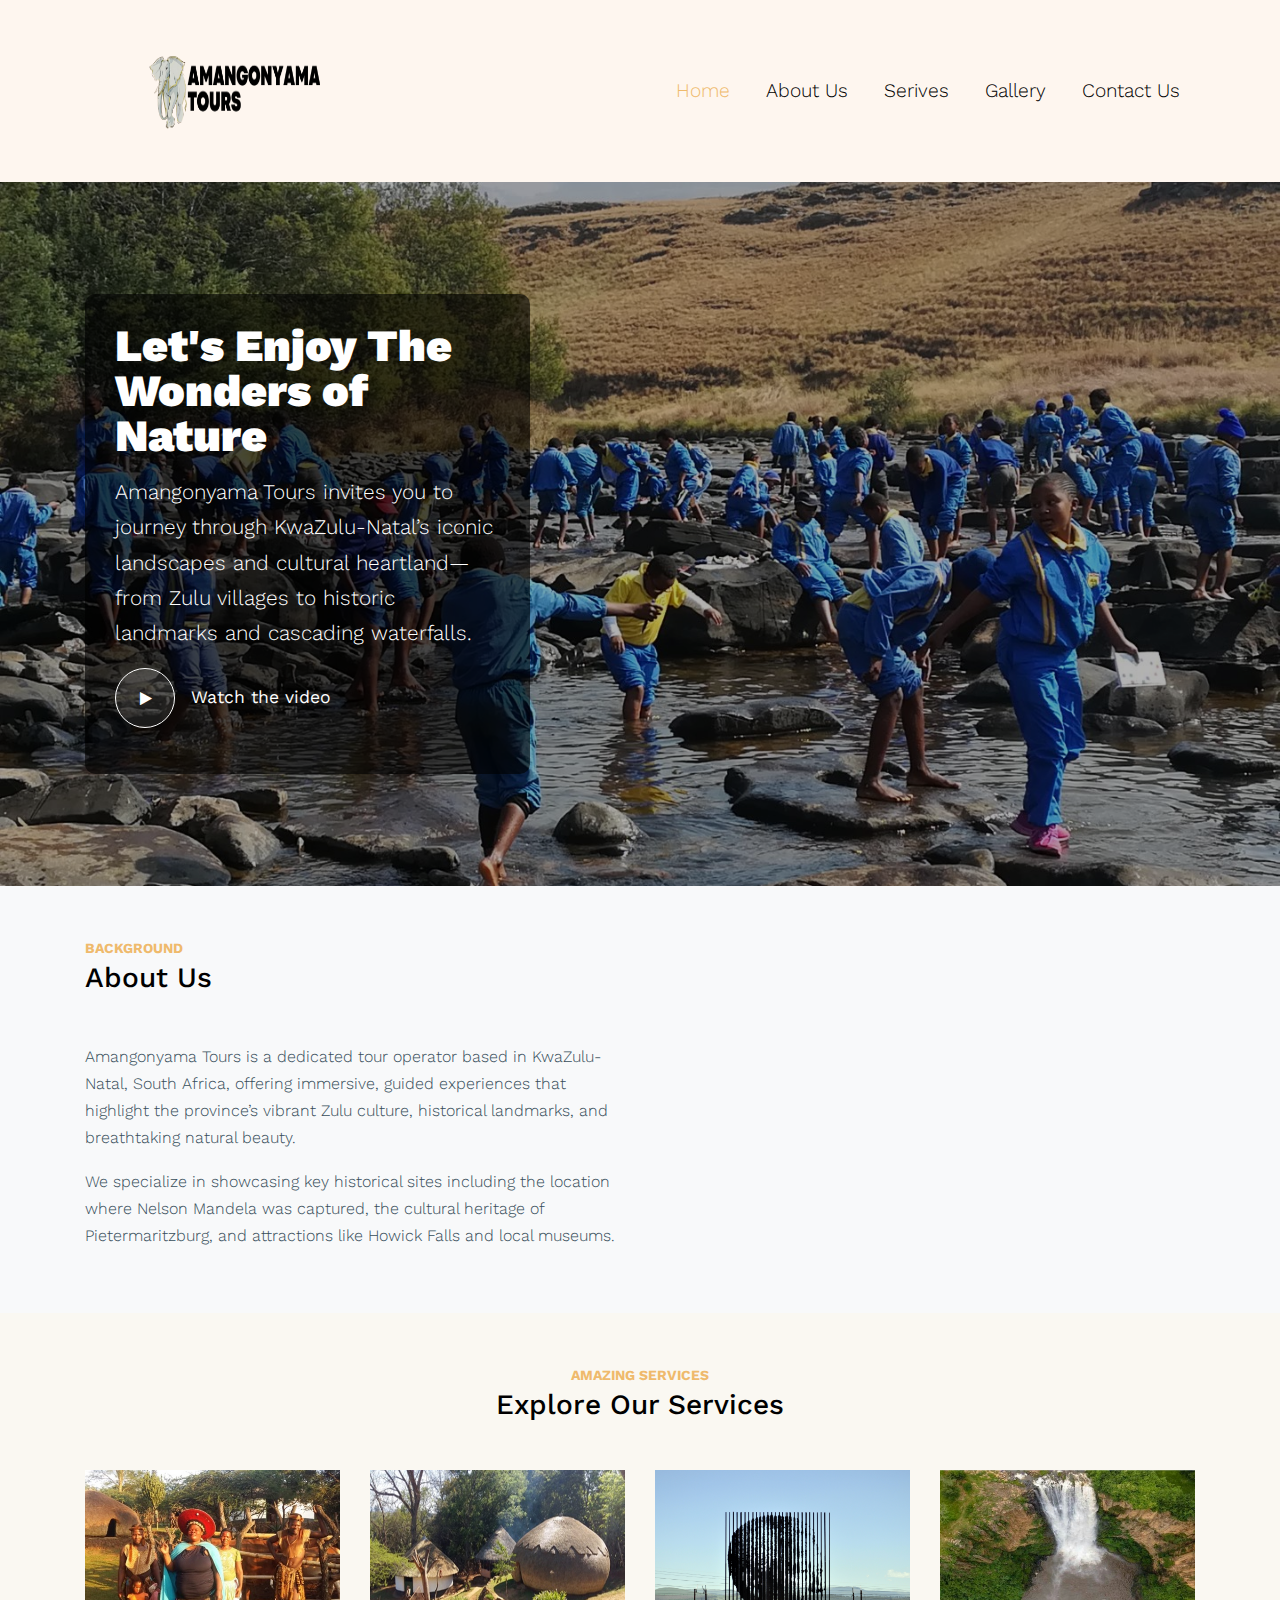
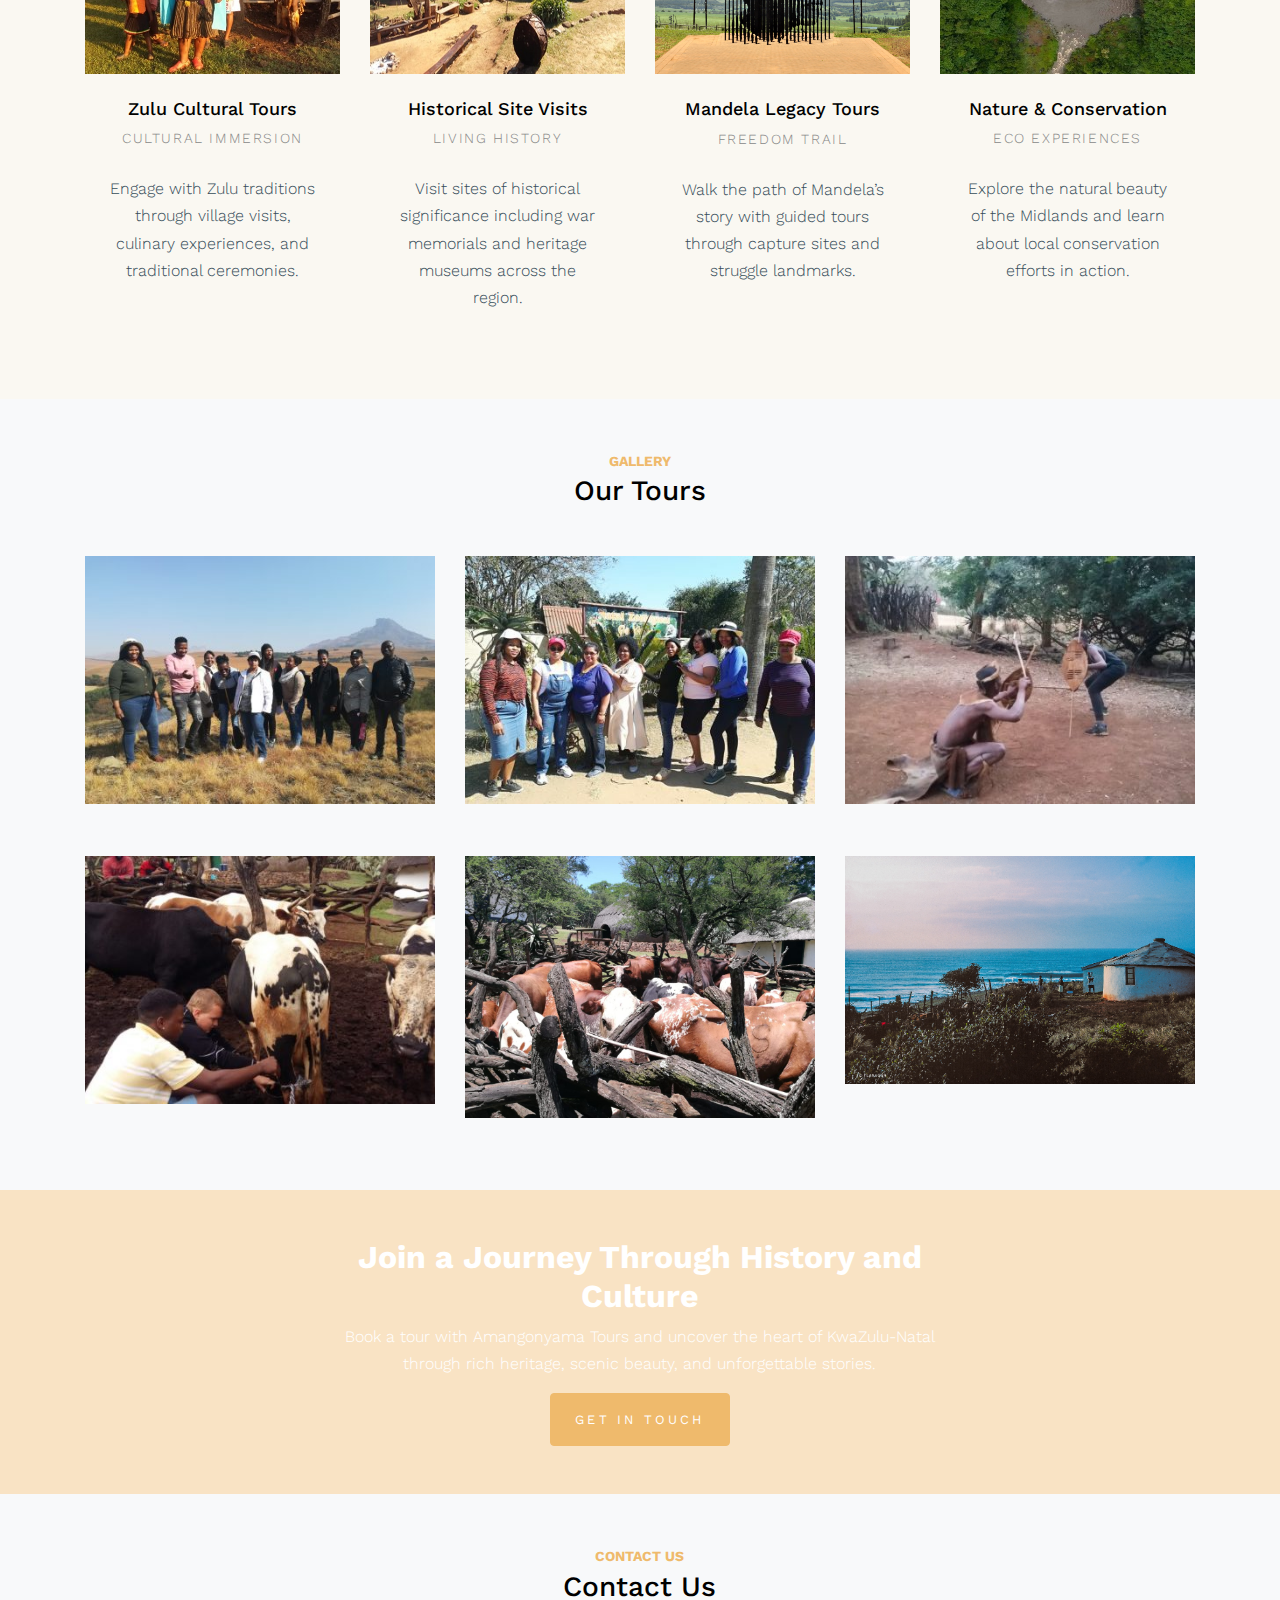
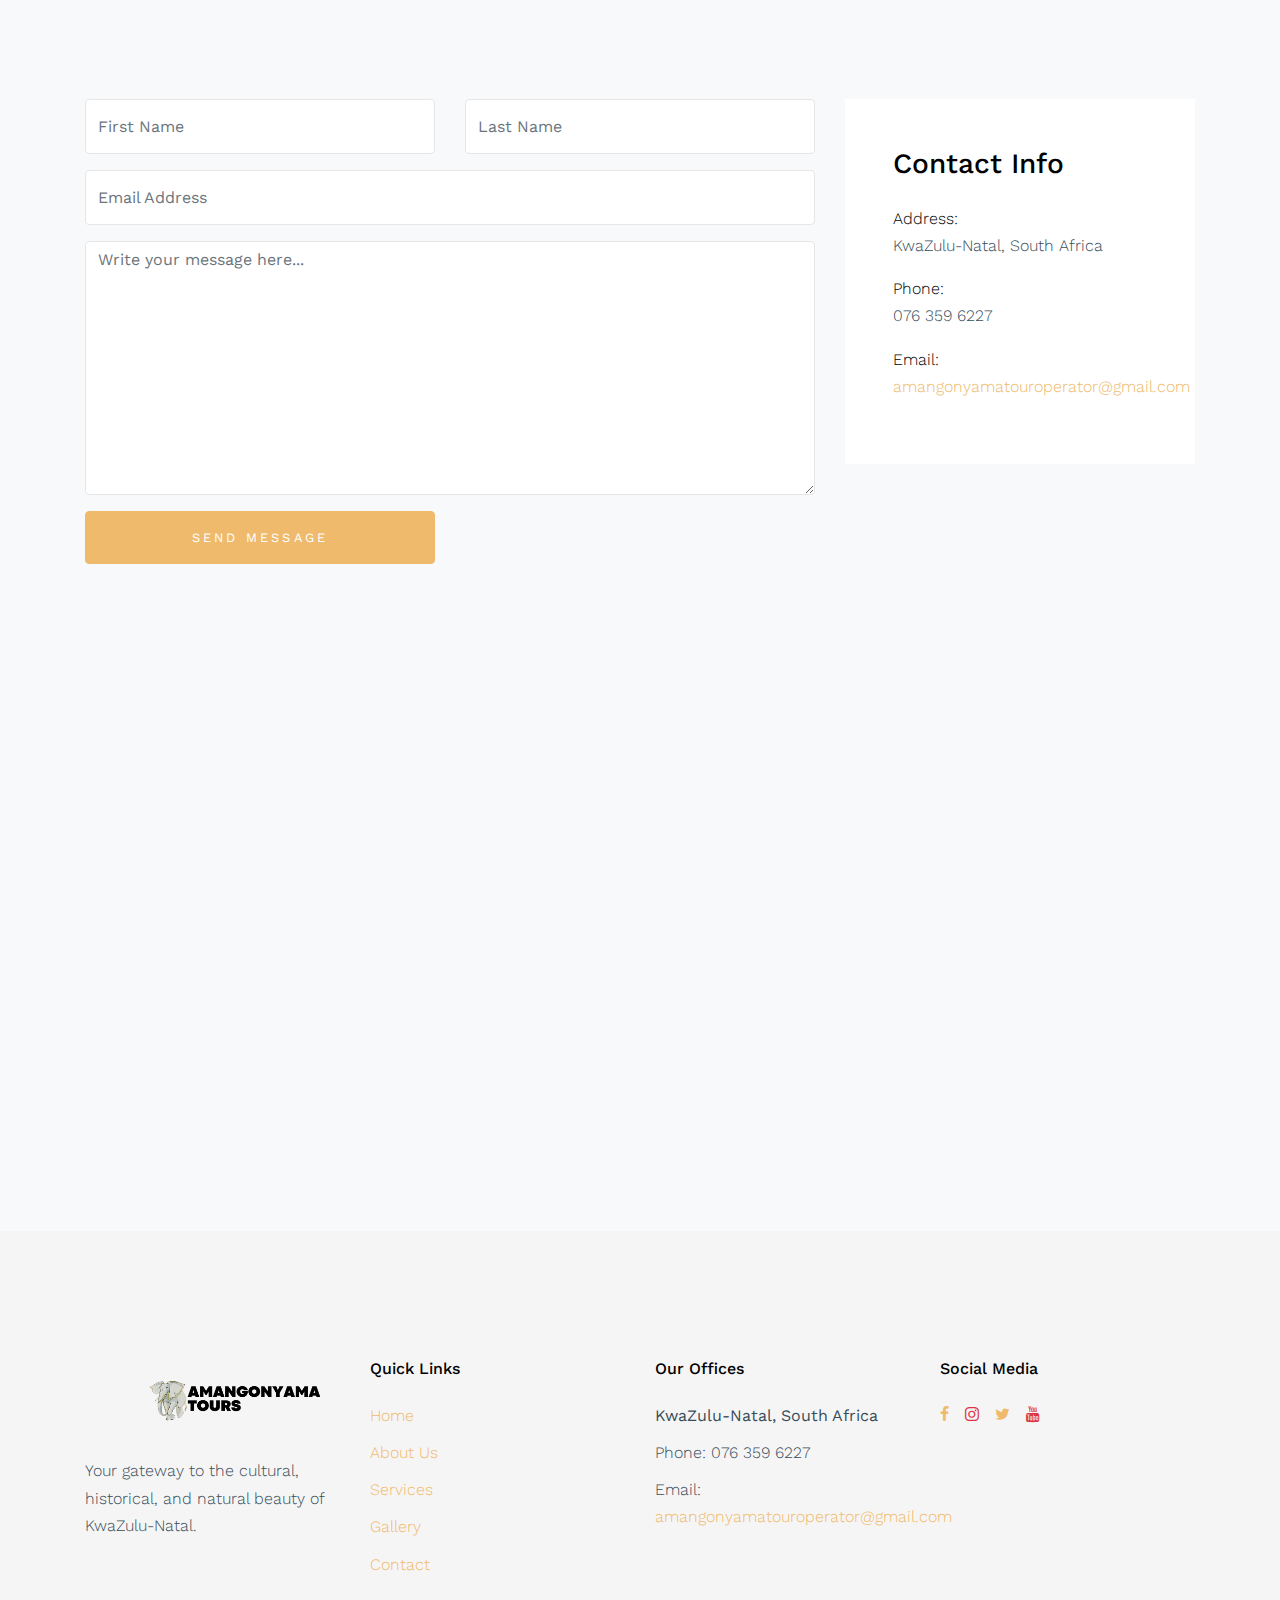
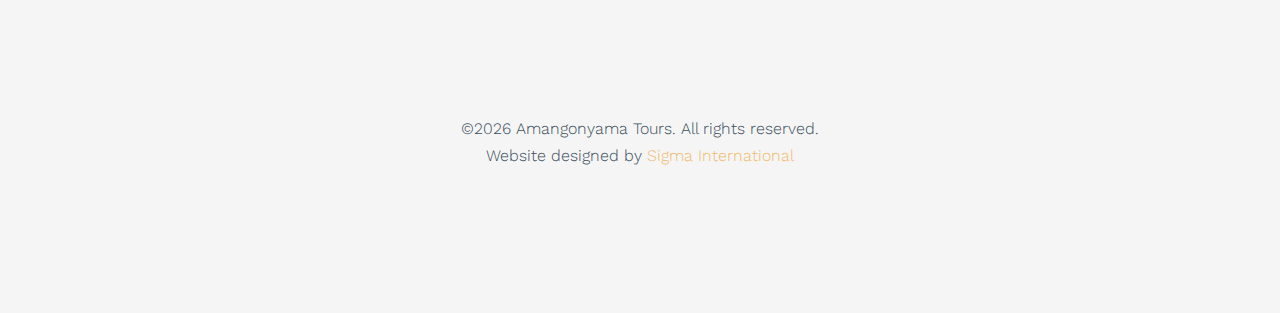
<file: index.html>
<!doctype html>
<html lang="en">

<head><script>(function(w,i,g){w[g]=w[g]||[];if(typeof w[g].push=='function')w[g].push(i)})
(window,'G-SEKJ4E9T4H','google_tags_first_party');</script><script async src=""></script>
			<script>
				window.dataLayer = window.dataLayer || [];
				function gtag(){dataLayer.push(arguments);}
				gtag('js', new Date());
				gtag('set', 'developer_id.dYzg1YT', true);
				gtag('config', 'G-SEKJ4E9T4H');
			</script>
			
   <title>Amangonyama Tours &mdash; Cultural and Historical Journeys in KwaZulu-Natal</title>

    <meta charset="utf-8">
    <meta name="viewport" content="width=device-width, initial-scale=1, shrink-to-fit=no">

    <link href="https://fonts.googleapis.com/css?family=Work+Sans:400,700,900&amp;display=swap" rel="stylesheet">

    <link rel="stylesheet" href="fonts/icomoon/style.css">

    <link rel="stylesheet" href="css/bootstrap.min.css">
    <link rel="stylesheet" href="css/bootstrap-datepicker.css">
    <link rel="stylesheet" href="css/jquery.fancybox.min.css">
    <link rel="stylesheet" href="css/owl.carousel.min.css">
    <link rel="stylesheet" href="css/owl.theme.default.min.css">
    <link rel="stylesheet" href="fonts/flaticon/font/flaticon.css">
    <link rel="stylesheet" href="css/aos.css">

    <!-- MAIN CSS -->
    <link rel="stylesheet" href="css/style.css">

  </head>

  <body data-spy="scroll" data-target=".site-navbar-target" data-offset="300">

    
    <div class="site-wrap" id="home-section">

      <div class="site-mobile-menu site-navbar-target">
        <div class="site-mobile-menu-header">
          <div class="site-mobile-menu-close mt-3">
            <span class="icon-close2 js-menu-toggle"></span>
          </div>
        </div>
        <div class="site-mobile-menu-body"></div>
      </div>



      <header class="site-navbar site-navbar-target" role="banner" style="background-color:rgba(252, 229, 212, 0.36) ;">

        <div class="container">
          <div class="row align-items-center position-relative">

            <div class="col-3 ">
              <div class="site-logo">
                <a href="" class="font-weight-bold">
                  <img src="images/logov.png" alt="Image" style="height: 150px; width: 400px; " class="img-fluid">
                </a>
              </div>
            </div>

            <div class="col-9  text-right">
              

              <span class="d-inline-block d-lg-none"><a href="#" class="text-white site-menu-toggle js-menu-toggle py-5 text-white"><span class="icon-menu h3 text-white"></span></a></span>

              

              <nav class="site-navigation text-right ml-auto d-none d-lg-block" role="navigation">
                <ul class="site-menu" style="font-size: larger;">
                  <li class="active"><a href="" >Home</a></li>
                  <li><a href="#about-us" >About Us</a></li>
                  <li><a href="#services" >Serives</a></li>
                  <li><a href="#gallery" >Gallery</a></li>
                  <li><a href="#contact-us" >Contact Us</a></li>
                </ul>
              </nav>
            </div>

            
          </div>
        </div>

      </header>

<div class="ftco-blocks-cover-1">
  <div class="site-section-cover overlay" style="background-image: url('images/wall.jpg')">
    <div class="container">
      <div class="row align-items-center">
        <div class="col-md-5" data-aos="fade-right">
          <div style="background-color: rgba(0, 0, 0, 0.6); padding: 30px; border-radius: 10px;">
            <h1 class="mb-3 text-white" style="font-size: 2.8rem;">Let's Enjoy The Wonders of Nature</h1>
            <p style="color: #fff; font-size: 1.3rem;">
              Amangonyama Tours invites you to journey through KwaZulu-Natal’s iconic landscapes and cultural heartland—from Zulu villages to historic landmarks and cascading waterfalls.
            </p>
            <p class="d-flex align-items-center" style="color: #fff;">
              <a href="images/vid.mp4" data-fancybox class="play-btn-39282 mr-3"><span class="icon-play"></span></a> 
              <span class="small" style="font-size: 1.1rem;">Watch the video</span>
            </p>
          </div>
        </div>
      </div>
    </div>
  </div>
</div>



  <div class="site-section py-5" id="about-us" padding-top="10px" id="about-us" style="background-color: #f8f9fa;">
  <div class="container">
    <div class="row align-items-center">
      <div class="col-md-6">
        <div class="heading-39101 mb-5">
          <span class="subtitle-39191">Background</span>
          <h3>About Us</h3>
        </div>
        <p>Amangonyama Tours is a dedicated tour operator based in KwaZulu-Natal, South Africa, offering immersive, guided experiences that highlight the province’s vibrant Zulu culture, historical landmarks, and breathtaking natural beauty.</p>
        <p>We specialize in showcasing key historical sites including the location where Nelson Mandela was captured, the cultural heritage of Pietermaritzburg, and attractions like Howick Falls and local museums.</p>
      </div>
      <div class="col-md-6" data-aos="fade-right">
        <img src="images/abt1.jpg" alt="Image" class="img-fluid">
      </div>
    </div>
  </div>
</div>

<div class="site-section" style="background-color: #faf8f2;" id="services">
  <div class="container" id="services" padding-top="10px">
    <div class="row justify-content-center text-center">
      <div class="col-md-10">
        <div class="heading-39101 mb-5">
          <span class="subtitle-39191">Amazing Services</span>
          <h3>Explore Our Services</h3>
        </div>
      </div>
    </div>

    <div class="row">
      <div class="col-lg-3 col-md-6 mb-4">
        <div class="person-29191 text-center">
          <img src="images/S11.jpg" alt="Image" class="img-fluid mb-4">
          <div class="px-4">
            <h2 class="mb-2">Zulu Cultural Tours</h2>
            <p class="caption mb-4">Cultural Immersion</p>
            <p>Engage with Zulu traditions through village visits, culinary experiences, and traditional ceremonies.</p>
          </div>
        </div>
      </div>

      <div class="col-lg-3 col-md-6 mb-4">
        <div class="person-29191 text-center">
          <img src="images/S2.jpg" alt="Image" class="img-fluid mb-4">
          <div class="px-4">
            <h2 class="mb-2">Historical Site Visits</h2>
            <p class="caption mb-4">Living History</p>
            <p>Visit sites of historical significance including war memorials and heritage museums across the region.</p>
          </div>
        </div>
      </div>

      <div class="col-lg-3 col-md-6 mb-4">
        <div class="person-29191 text-center">
          <img src="images/S3.png" alt="Image" class="img-fluid mb-4">
          <div class="px-4">
            <h2 class="mb-2">Mandela Legacy Tours</h2>
            <p class="caption mb-4">Freedom Trail</p>
            <p>Walk the path of Mandela’s story with guided tours through capture sites and struggle landmarks.</p>
          </div>
        </div>
      </div>

      <div class="col-lg-3 col-md-6 mb-4">
        <div class="person-29191 text-center">
          <img src="images/S4.jpg" alt="Image" class="img-fluid mb-4">
          <div class="px-4">
            <h2 class="mb-2">Nature & Conservation</h2>
            <p class="caption mb-4">Eco Experiences</p>
            <p>Explore the natural beauty of the Midlands and learn about local conservation efforts in action.</p>
          </div>
        </div>
      </div>
    </div>
  </div>
</div>





    <div class="site-section" id="gallery" style="background-color: #f8f9fa;">

      <div class="container">
        <div class="row justify-content-center text-center">
          <div class="col-md-10">
            <div class="heading-39101 mb-5">
     
              <span class="subtitle-39191">Gallery</span>
              <h3>Our Tours</h3>
            </div>
          </div>
        </div>

        <div class="row">
          <div class="col-lg-4 col-md-6 mb-4">
            <div class="post-entry-1 h-100">
              <a href="single.html">
                <img src="images/img1.jpg" alt="Image"
                 class="img-fluid">
              </a>
              
            </div>
          </div>
          <div class="col-lg-4 col-md-6 mb-4">
            <div class="post-entry-1 h-100">
              <a href="single.html">
                <img src="images/img2.jpg" alt="Image"
                 class="img-fluid">
              </a>
              
            </div>
          </div>

          <div class="col-lg-4 col-md-6 mb-4">
            <div class="post-entry-1 h-100">
              <a href="single.html">
                <img src="images/img3.jpg" alt="Image"
                 class="img-fluid">
              </a>
              
            </div>
          </div>
        </div>
        <br>
        <div class="row">
          <div class="col-lg-4 col-md-6 mb-4">
            <div class="post-entry-1 h-100">
              <a href="single.html">
                <img src="images/img44.jpg" alt="Image"
                 class="img-fluid">
              </a>
              
            </div>
          </div>
          <div class="col-lg-4 col-md-6 mb-4">
            <div class="post-entry-1 h-100">
              <a href="single.html">
                <img src="images/img33.jpg" alt="Image"
                 class="img-fluid">
              </a>
              
            </div>
          </div>

          <div class="col-lg-4 col-md-6 mb-4">
            <div class="post-entry-1 h-100">
              <a href="single.html">
                <img src="images/img22.jpg" alt="Image"
                 class="img-fluid">
              </a>
              
            </div>
          </div>
        </div>
      </div>
    </div>
    

   <div class="site-section bg-image overlay" style="background-image: url('images/img4.jpg')">
  <div class="container">
    <div class="row justify-content-center">
      <div class="col-md-7 text-center">
        <h2 class="font-weight-bold text-white">Join a Journey Through History and Culture</h2>
        <p class="text-white">Book a tour with Amangonyama Tours and uncover the heart of KwaZulu-Natal through rich heritage, scenic beauty, and unforgettable stories.</p>
        <p class="mb-0"><a href="#" class="btn btn-primary text-white py-3 px-4">Get In Touch</a></p>
      </div>
    </div>
  </div>
</div>

    
  <div class="site-section" id="contact-us" style="background-color: #f8f9fa;">
  <div class="container">

    <div class="row justify-content-center text-center mb-5">
      <div class="col-md-10">
        <div class="heading-39101 mb-5">
          <span class="backdrop text-center">Contact</span>
          <span class="subtitle-39191">Contact Us</span>
          <h3>Contact Us</h3>
        </div>
      </div>
    </div>
   
    <div class="row">
      <div class="col-lg-8 mb-5">
        <form action="#" method="post">
          <div class="form-group row">
            <div class="col-md-6 mb-4 mb-lg-0">
              <input type="text" class="form-control" placeholder="First Name">
            </div>
            <div class="col-md-6">
              <input type="text" class="form-control" placeholder="Last Name">
            </div>
          </div>

          <div class="form-group row">
            <div class="col-md-12">
              <input type="email" class="form-control" placeholder="Email Address">
            </div>
          </div>

          <div class="form-group row">
            <div class="col-md-12">
              <textarea name="message" class="form-control" placeholder="Write your message here..." cols="30" rows="10"></textarea>
            </div>
          </div>
          <div class="form-group row">
            <div class="col-md-6 mr-auto">
              <input type="submit" class="btn btn-block btn-primary text-white py-3 px-5" value="Send Message">
            </div>
          </div>
        </form>
      </div>
      <div class="col-lg-4 ml-auto">
        <div class="bg-white p-3 p-md-5">
          <h3 class="text-black mb-4">Contact Info</h3>
          <ul class="list-unstyled footer-link">
            <li class="d-block mb-3">
              <span class="d-block text-black">Address:</span>
              <span>KwaZulu-Natal, South Africa</span>
            </li>
            <li class="d-block mb-3">
              <span class="d-block text-black">Phone:</span>
              <span>076 359 6227</span>
            </li>
            <li class="d-block mb-3">
              <span class="d-block text-black">Email:</span>
              <span><a href="mailto:amangonyamatouroperator@gmail.com">amangonyamatouroperator@gmail.com</a></span>
            </li>
          </ul>
        </div>
      </div>
    </div>
    <div class="site-section p-0">
  <div style="width: 100%;">
    <iframe 
      src="https://www.google.com/maps/embed?pb=!1m18!1m12!1m3!1d3454.646776729427!2d30.55654927529699!3d-29.603565510933037!2m3!1f0!2f0!3f0!3m2!1i1024!2i768!4f13.1!3m3!1m2!1s0x1ef7034237b6a759%3A0x4b977099f4851efb!2sKwaZulu-Natal%2C%20South%20Africa!5e0!3m2!1sen!2sza!4v1685202198473!5m2!1sen!2sza" 
      width="100%" 
      height="450" 
      style="border:0;" 
      allowfullscreen="" 
      loading="lazy" 
      referrerpolicy="no-referrer-when-downgrade">
    </iframe>
  </div>
</div>

  </div>
  
</div>


 <footer class="site-footer bg-light">
  <div class="container">
    <div class="row">
      
      <!-- Logo Section -->
      <div class="col-lg-3 mb-4">
        <img src="images/logov.png" alt="Amangonyama Tours Logo" class="img-fluid mb-3">
        <p>Your gateway to the cultural, historical, and natural beauty of KwaZulu-Natal.</p>
      </div>
      
      <!-- Quick Links -->
      <div class="col-lg-3 mb-4">
        <h2 class="footer-heading mb-4">Quick Links</h2>
        <ul class="list-unstyled">
          <li><a href="#">Home</a></li>
          <li><a href="#about-us">About Us</a></li>
          <li><a href="#services">Services</a></li>
          <li><a href="#gallery">Gallery</a></li>
          <li><a href="#contact-us">Contact</a></li>
        </ul>
      </div>

      <!-- Our Offices -->
      <div class="col-lg-3 mb-4">
        <h2 class="footer-heading mb-4">Our Offices</h2>
        <ul class="list-unstyled footer-link">
          <li><strong>KwaZulu-Natal, South Africa</strong></li>
          <li>Phone: 076 359 6227</li>
          <li>Email: <a href="mailto:amangonyamatouroperator@gmail.com">amangonyamatouroperator@gmail.com</a></li>
        </ul>
      </div>

      <!-- Social Media -->
      <div class="col-lg-3 mb-4">
        <h2 class="footer-heading mb-4">Social Media</h2>
        <ul class="list-unstyled d-flex">
          <li class="mr-3"><a href="#" class="icon-facebook text-primary"></a></li>
          <li class="mr-3"><a href="#" class="icon-instagram text-danger"></a></li>
          <li class="mr-3"><a href="#" class="icon-twitter text-info"></a></li>
          <li><a href="#" class="icon-youtube text-danger"></a></li>
        </ul>
      </div>

    </div>
    
    <!-- Footer Bottom -->
    <div class="row pt-5 mt-5 text-center">
      <div class="col-md-12">
        <div class="border-top pt-4">
          <p>
            &copy;<script>document.write(new Date().getFullYear());</script> Amangonyama Tours. All rights reserved.<br>
            Website designed by <a href="https://sigmaintl.co.za" target="_blank">Sigma International</a>
          </p>
        </div>
      </div>
    </div>
  </div>
</footer>



    </div>

    <script src="js/jquery-3.3.1.min.js"></script>
    <script src="js/jquery-migrate-3.0.0.js"></script>
    <script src="js/popper.min.js"></script>
    <script src="js/bootstrap.min.js"></script>
    <script src="js/owl.carousel.min.js"></script>
    <script src="js/jquery.sticky.js"></script>
    <script src="js/jquery.waypoints.min.js"></script>
    <script src="js/jquery.animateNumber.min.js"></script>
    <script src="js/jquery.fancybox.min.js"></script>
    <script src="js/jquery.stellar.min.js"></script>
    <script src="js/jquery.easing.1.3.js"></script>
    <script src="js/bootstrap-datepicker.min.js"></script>
    <script src="js/isotope.pkgd.min.js"></script>
    <script src="js/aos.js"></script>

    <script src="js/main.js"></script>

    <!-- Global site tag (gtag.js) - Google Analytics -->
<script async src="https://www.googletagmanager.com/gtag/js?id=UA-23581568-13"></script>
<script>
  window.dataLayer = window.dataLayer || [];
  function gtag(){dataLayer.push(arguments);}
  gtag('js', new Date());

  gtag('config', 'UA-23581568-13');
</script>

  <script defer src="https://static.cloudflareinsights.com/beacon.min.js/vcd15cbe7772f49c399c6a5babf22c1241717689176015" integrity="sha512-ZpsOmlRQV6y907TI0dKBHq9Md29nnaEIPlkf84rnaERnq6zvWvPUqr2ft8M1aS28oN72PdrCzSjY4U6VaAw1EQ==" data-cf-beacon='{"rayId":"9475d6b6ec891e29","version":"2025.4.0-1-g37f21b1","serverTiming":{"name":{"cfExtPri":true,"cfEdge":true,"cfOrigin":true,"cfL4":true,"cfSpeedBrain":true,"cfCacheStatus":true}},"token":"cd0b4b3a733644fc843ef0b185f98241","b":1}' crossorigin="anonymous"></script>
</body>


<!-- Mirrored from preview.colorlib.com/theme/trips/ by HTTrack Website Copier/3.x [XR&CO'2014], Thu, 29 May 2025 12:02:08 GMT -->
</html>
</file>
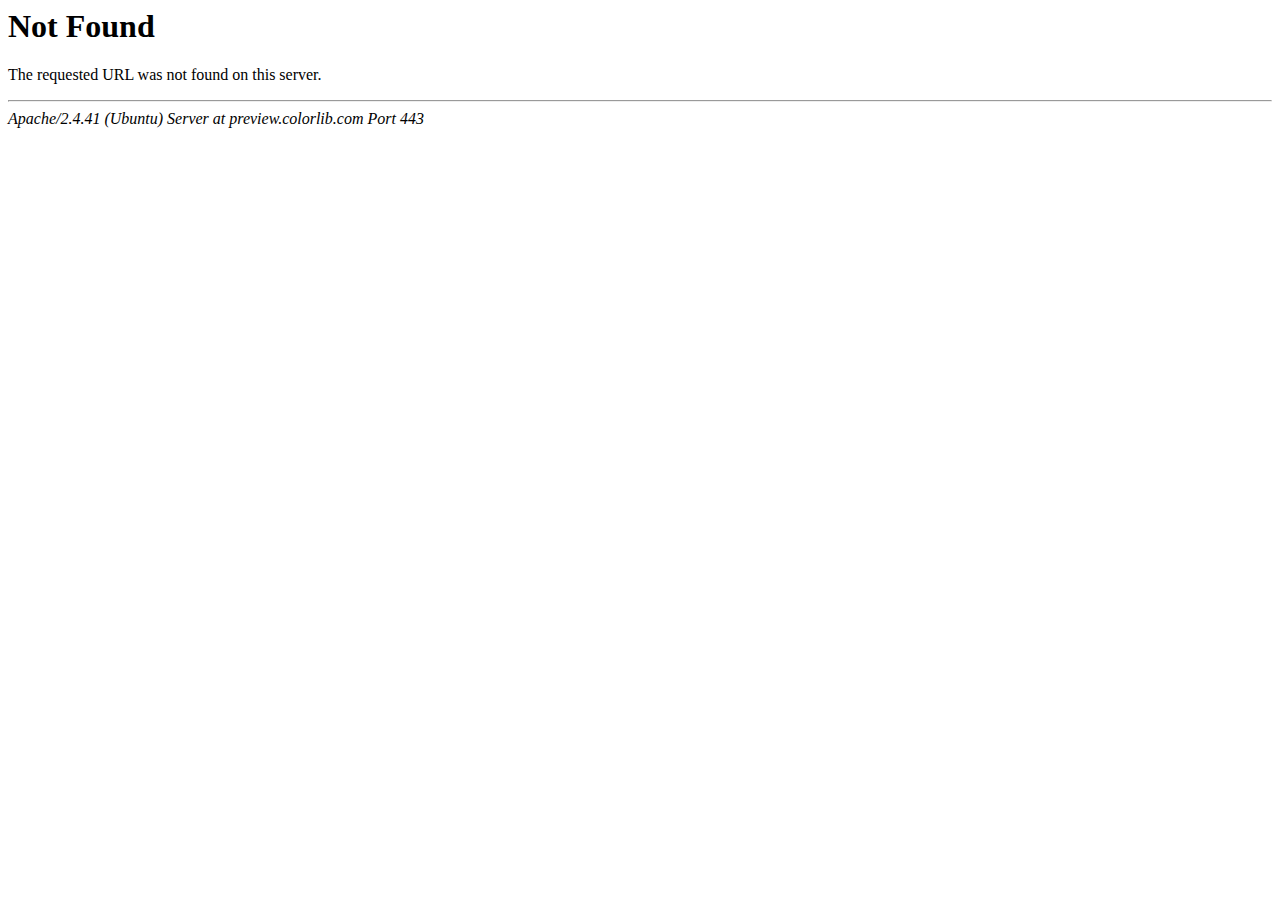
<file: css/owl.video.play.html>
<!DOCTYPE HTML PUBLIC "-//IETF//DTD HTML 2.0//EN">
<html><head>
<title>404 Not Found</title>
</head><body>
<h1>Not Found</h1>
<p>The requested URL was not found on this server.</p>
<hr>
<address>Apache/2.4.41 (Ubuntu) Server at preview.colorlib.com Port 443</address>
<script defer src="https://static.cloudflareinsights.com/beacon.min.js/vcd15cbe7772f49c399c6a5babf22c1241717689176015" integrity="sha512-ZpsOmlRQV6y907TI0dKBHq9Md29nnaEIPlkf84rnaERnq6zvWvPUqr2ft8M1aS28oN72PdrCzSjY4U6VaAw1EQ==" data-cf-beacon='{"rayId":"9475d7668850037e","version":"2025.5.0","serverTiming":{"name":{"cfExtPri":true,"cfEdge":true,"cfOrigin":true,"cfL4":true,"cfSpeedBrain":true,"cfCacheStatus":true}},"token":"cd0b4b3a733644fc843ef0b185f98241","b":1}' crossorigin="anonymous"></script>
</body></html>
</file>
<file: fonts/icomoon/style.css>
@font-face {
  font-family: 'icomoon';
  src:  url('fonts/icomoon1a44.eot?10si43');
  src:  url('fonts/icomoon1a44.eot?10si43#iefix') format('embedded-opentype'),
    url('fonts/icomoon1a44.ttf?10si43') format('truetype'),
    url('fonts/icomoon1a44.woff?10si43') format('woff'),
    url('fonts/icomoon1a44.svg?10si43#icomoon') format('svg');
  font-weight: normal;
  font-style: normal;
}

[class^="icon-"], [class*=" icon-"] {
  /* use !important to prevent issues with browser extensions that change fonts */
  font-family: 'icomoon' !important;
  speak: none;
  font-style: normal;
  font-weight: normal;
  font-variant: normal;
  text-transform: none;
  line-height: 1;

  /* Better Font Rendering =========== */
  -webkit-font-smoothing: antialiased;
  -moz-osx-font-smoothing: grayscale;
}

.icon-asterisk:before {
  content: "\f069";
}
.icon-plus:before {
  content: "\f067";
}
.icon-question:before {
  content: "\f128";
}
.icon-minus:before {
  content: "\f068";
}
.icon-glass:before {
  content: "\f000";
}
.icon-music:before {
  content: "\f001";
}
.icon-search:before {
  content: "\f002";
}
.icon-envelope-o:before {
  content: "\f003";
}
.icon-heart:before {
  content: "\f004";
}
.icon-star:before {
  content: "\f005";
}
.icon-star-o:before {
  content: "\f006";
}
.icon-user:before {
  content: "\f007";
}
.icon-film:before {
  content: "\f008";
}
.icon-th-large:before {
  content: "\f009";
}
.icon-th:before {
  content: "\f00a";
}
.icon-th-list:before {
  content: "\f00b";
}
.icon-check:before {
  content: "\f00c";
}
.icon-close:before {
  content: "\f00d";
}
.icon-remove:before {
  content: "\f00d";
}
.icon-times:before {
  content: "\f00d";
}
.icon-search-plus:before {
  content: "\f00e";
}
.icon-search-minus:before {
  content: "\f010";
}
.icon-power-off:before {
  content: "\f011";
}
.icon-signal:before {
  content: "\f012";
}
.icon-cog:before {
  content: "\f013";
}
.icon-gear:before {
  content: "\f013";
}
.icon-trash-o:before {
  content: "\f014";
}
.icon-home:before {
  content: "\f015";
}
.icon-file-o:before {
  content: "\f016";
}
.icon-clock-o:before {
  content: "\f017";
}
.icon-road:before {
  content: "\f018";
}
.icon-download:before {
  content: "\f019";
}
.icon-arrow-circle-o-down:before {
  content: "\f01a";
}
.icon-arrow-circle-o-up:before {
  content: "\f01b";
}
.icon-inbox:before {
  content: "\f01c";
}
.icon-play-circle-o:before {
  content: "\f01d";
}
.icon-repeat:before {
  content: "\f01e";
}
.icon-rotate-right:before {
  content: "\f01e";
}
.icon-refresh:before {
  content: "\f021";
}
.icon-list-alt:before {
  content: "\f022";
}
.icon-lock:before {
  content: "\f023";
}
.icon-flag:before {
  content: "\f024";
}
.icon-headphones:before {
  content: "\f025";
}
.icon-volume-off:before {
  content: "\f026";
}
.icon-volume-down:before {
  content: "\f027";
}
.icon-volume-up:before {
  content: "\f028";
}
.icon-qrcode:before {
  content: "\f029";
}
.icon-barcode:before {
  content: "\f02a";
}
.icon-tag:before {
  content: "\f02b";
}
.icon-tags:before {
  content: "\f02c";
}
.icon-book:before {
  content: "\f02d";
}
.icon-bookmark:before {
  content: "\f02e";
}
.icon-print:before {
  content: "\f02f";
}
.icon-camera:before {
  content: "\f030";
}
.icon-font:before {
  content: "\f031";
}
.icon-bold:before {
  content: "\f032";
}
.icon-italic:before {
  content: "\f033";
}
.icon-text-height:before {
  content: "\f034";
}
.icon-text-width:before {
  content: "\f035";
}
.icon-align-left:before {
  content: "\f036";
}
.icon-align-center:before {
  content: "\f037";
}
.icon-align-right:before {
  content: "\f038";
}
.icon-align-justify:before {
  content: "\f039";
}
.icon-list:before {
  content: "\f03a";
}
.icon-dedent:before {
  content: "\f03b";
}
.icon-outdent:before {
  content: "\f03b";
}
.icon-indent:before {
  content: "\f03c";
}
.icon-video-camera:before {
  content: "\f03d";
}
.icon-image:before {
  content: "\f03e";
}
.icon-photo:before {
  content: "\f03e";
}
.icon-picture-o:before {
  content: "\f03e";
}
.icon-pencil:before {
  content: "\f040";
}
.icon-map-marker:before {
  content: "\f041";
}
.icon-adjust:before {
  content: "\f042";
}
.icon-tint:before {
  content: "\f043";
}
.icon-edit:before {
  content: "\f044";
}
.icon-pencil-square-o:before {
  content: "\f044";
}
.icon-share-square-o:before {
  content: "\f045";
}
.icon-check-square-o:before {
  content: "\f046";
}
.icon-arrows:before {
  content: "\f047";
}
.icon-step-backward:before {
  content: "\f048";
}
.icon-fast-backward:before {
  content: "\f049";
}
.icon-backward:before {
  content: "\f04a";
}
.icon-play:before {
  content: "\f04b";
}
.icon-pause:before {
  content: "\f04c";
}
.icon-stop:before {
  content: "\f04d";
}
.icon-forward:before {
  content: "\f04e";
}
.icon-fast-forward:before {
  content: "\f050";
}
.icon-step-forward:before {
  content: "\f051";
}
.icon-eject:before {
  content: "\f052";
}
.icon-chevron-left:before {
  content: "\f053";
}
.icon-chevron-right:before {
  content: "\f054";
}
.icon-plus-circle:before {
  content: "\f055";
}
.icon-minus-circle:before {
  content: "\f056";
}
.icon-times-circle:before {
  content: "\f057";
}
.icon-check-circle:before {
  content: "\f058";
}
.icon-question-circle:before {
  content: "\f059";
}
.icon-info-circle:before {
  content: "\f05a";
}
.icon-crosshairs:before {
  content: "\f05b";
}
.icon-times-circle-o:before {
  content: "\f05c";
}
.icon-check-circle-o:before {
  content: "\f05d";
}
.icon-ban:before {
  content: "\f05e";
}
.icon-arrow-left:before {
  content: "\f060";
}
.icon-arrow-right:before {
  content: "\f061";
}
.icon-arrow-up:before {
  content: "\f062";
}
.icon-arrow-down:before {
  content: "\f063";
}
.icon-mail-forward:before {
  content: "\f064";
}
.icon-share:before {
  content: "\f064";
}
.icon-expand:before {
  content: "\f065";
}
.icon-compress:before {
  content: "\f066";
}
.icon-exclamation-circle:before {
  content: "\f06a";
}
.icon-gift:before {
  content: "\f06b";
}
.icon-leaf:before {
  content: "\f06c";
}
.icon-fire:before {
  content: "\f06d";
}
.icon-eye:before {
  content: "\f06e";
}
.icon-eye-slash:before {
  content: "\f070";
}
.icon-exclamation-triangle:before {
  content: "\f071";
}
.icon-warning:before {
  content: "\f071";
}
.icon-plane:before {
  content: "\f072";
}
.icon-calendar:before {
  content: "\f073";
}
.icon-random:before {
  content: "\f074";
}
.icon-comment:before {
  content: "\f075";
}
.icon-magnet:before {
  content: "\f076";
}
.icon-chevron-up:before {
  content: "\f077";
}
.icon-chevron-down:before {
  content: "\f078";
}
.icon-retweet:before {
  content: "\f079";
}
.icon-shopping-cart:before {
  content: "\f07a";
}
.icon-folder:before {
  content: "\f07b";
}
.icon-folder-open:before {
  content: "\f07c";
}
.icon-arrows-v:before {
  content: "\f07d";
}
.icon-arrows-h:before {
  content: "\f07e";
}
.icon-bar-chart:before {
  content: "\f080";
}
.icon-bar-chart-o:before {
  content: "\f080";
}
.icon-twitter-square:before {
  content: "\f081";
}
.icon-facebook-square:before {
  content: "\f082";
}
.icon-camera-retro:before {
  content: "\f083";
}
.icon-key:before {
  content: "\f084";
}
.icon-cogs:before {
  content: "\f085";
}
.icon-gears:before {
  content: "\f085";
}
.icon-comments:before {
  content: "\f086";
}
.icon-thumbs-o-up:before {
  content: "\f087";
}
.icon-thumbs-o-down:before {
  content: "\f088";
}
.icon-star-half:before {
  content: "\f089";
}
.icon-heart-o:before {
  content: "\f08a";
}
.icon-sign-out:before {
  content: "\f08b";
}
.icon-linkedin-square:before {
  content: "\f08c";
}
.icon-thumb-tack:before {
  content: "\f08d";
}
.icon-external-link:before {
  content: "\f08e";
}
.icon-sign-in:before {
  content: "\f090";
}
.icon-trophy:before {
  content: "\f091";
}
.icon-github-square:before {
  content: "\f092";
}
.icon-upload:before {
  content: "\f093";
}
.icon-lemon-o:before {
  content: "\f094";
}
.icon-phone:before {
  content: "\f095";
}
.icon-square-o:before {
  content: "\f096";
}
.icon-bookmark-o:before {
  content: "\f097";
}
.icon-phone-square:before {
  content: "\f098";
}
.icon-twitter:before {
  content: "\f099";
}
.icon-facebook:before {
  content: "\f09a";
}
.icon-facebook-f:before {
  content: "\f09a";
}
.icon-github:before {
  content: "\f09b";
}
.icon-unlock:before {
  content: "\f09c";
}
.icon-credit-card:before {
  content: "\f09d";
}
.icon-feed:before {
  content: "\f09e";
}
.icon-rss:before {
  content: "\f09e";
}
.icon-hdd-o:before {
  content: "\f0a0";
}
.icon-bullhorn:before {
  content: "\f0a1";
}
.icon-bell-o:before {
  content: "\f0a2";
}
.icon-certificate:before {
  content: "\f0a3";
}
.icon-hand-o-right:before {
  content: "\f0a4";
}
.icon-hand-o-left:before {
  content: "\f0a5";
}
.icon-hand-o-up:before {
  content: "\f0a6";
}
.icon-hand-o-down:before {
  content: "\f0a7";
}
.icon-arrow-circle-left:before {
  content: "\f0a8";
}
.icon-arrow-circle-right:before {
  content: "\f0a9";
}
.icon-arrow-circle-up:before {
  content: "\f0aa";
}
.icon-arrow-circle-down:before {
  content: "\f0ab";
}
.icon-globe:before {
  content: "\f0ac";
}
.icon-wrench:before {
  content: "\f0ad";
}
.icon-tasks:before {
  content: "\f0ae";
}
.icon-filter:before {
  content: "\f0b0";
}
.icon-briefcase:before {
  content: "\f0b1";
}
.icon-arrows-alt:before {
  content: "\f0b2";
}
.icon-group:before {
  content: "\f0c0";
}
.icon-users:before {
  content: "\f0c0";
}
.icon-chain:before {
  content: "\f0c1";
}
.icon-link:before {
  content: "\f0c1";
}
.icon-cloud:before {
  content: "\f0c2";
}
.icon-flask:before {
  content: "\f0c3";
}
.icon-cut:before {
  content: "\f0c4";
}
.icon-scissors:before {
  content: "\f0c4";
}
.icon-copy:before {
  content: "\f0c5";
}
.icon-files-o:before {
  content: "\f0c5";
}
.icon-paperclip:before {
  content: "\f0c6";
}
.icon-floppy-o:before {
  content: "\f0c7";
}
.icon-save:before {
  content: "\f0c7";
}
.icon-square:before {
  content: "\f0c8";
}
.icon-bars:before {
  content: "\f0c9";
}
.icon-navicon:before {
  content: "\f0c9";
}
.icon-reorder:before {
  content: "\f0c9";
}
.icon-list-ul:before {
  content: "\f0ca";
}
.icon-list-ol:before {
  content: "\f0cb";
}
.icon-strikethrough:before {
  content: "\f0cc";
}
.icon-underline:before {
  content: "\f0cd";
}
.icon-table:before {
  content: "\f0ce";
}
.icon-magic:before {
  content: "\f0d0";
}
.icon-truck:before {
  content: "\f0d1";
}
.icon-pinterest:before {
  content: "\f0d2";
}
.icon-pinterest-square:before {
  content: "\f0d3";
}
.icon-google-plus-square:before {
  content: "\f0d4";
}
.icon-google-plus:before {
  content: "\f0d5";
}
.icon-money:before {
  content: "\f0d6";
}
.icon-caret-down:before {
  content: "\f0d7";
}
.icon-caret-up:before {
  content: "\f0d8";
}
.icon-caret-left:before {
  content: "\f0d9";
}
.icon-caret-right:before {
  content: "\f0da";
}
.icon-columns:before {
  content: "\f0db";
}
.icon-sort:before {
  content: "\f0dc";
}
.icon-unsorted:before {
  content: "\f0dc";
}
.icon-sort-desc:before {
  content: "\f0dd";
}
.icon-sort-down:before {
  content: "\f0dd";
}
.icon-sort-asc:before {
  content: "\f0de";
}
.icon-sort-up:before {
  content: "\f0de";
}
.icon-envelope:before {
  content: "\f0e0";
}
.icon-linkedin:before {
  content: "\f0e1";
}
.icon-rotate-left:before {
  content: "\f0e2";
}
.icon-undo:before {
  content: "\f0e2";
}
.icon-gavel:before {
  content: "\f0e3";
}
.icon-legal:before {
  content: "\f0e3";
}
.icon-dashboard:before {
  content: "\f0e4";
}
.icon-tachometer:before {
  content: "\f0e4";
}
.icon-comment-o:before {
  content: "\f0e5";
}
.icon-comments-o:before {
  content: "\f0e6";
}
.icon-bolt:before {
  content: "\f0e7";
}
.icon-flash:before {
  content: "\f0e7";
}
.icon-sitemap:before {
  content: "\f0e8";
}
.icon-umbrella:before {
  content: "\f0e9";
}
.icon-clipboard:before {
  content: "\f0ea";
}
.icon-paste:before {
  content: "\f0ea";
}
.icon-lightbulb-o:before {
  content: "\f0eb";
}
.icon-exchange:before {
  content: "\f0ec";
}
.icon-cloud-download:before {
  content: "\f0ed";
}
.icon-cloud-upload:before {
  content: "\f0ee";
}
.icon-user-md:before {
  content: "\f0f0";
}
.icon-stethoscope:before {
  content: "\f0f1";
}
.icon-suitcase:before {
  content: "\f0f2";
}
.icon-bell:before {
  content: "\f0f3";
}
.icon-coffee:before {
  content: "\f0f4";
}
.icon-cutlery:before {
  content: "\f0f5";
}
.icon-file-text-o:before {
  content: "\f0f6";
}
.icon-building-o:before {
  content: "\f0f7";
}
.icon-hospital-o:before {
  content: "\f0f8";
}
.icon-ambulance:before {
  content: "\f0f9";
}
.icon-medkit:before {
  content: "\f0fa";
}
.icon-fighter-jet:before {
  content: "\f0fb";
}
.icon-beer:before {
  content: "\f0fc";
}
.icon-h-square:before {
  content: "\f0fd";
}
.icon-plus-square:before {
  content: "\f0fe";
}
.icon-angle-double-left:before {
  content: "\f100";
}
.icon-angle-double-right:before {
  content: "\f101";
}
.icon-angle-double-up:before {
  content: "\f102";
}
.icon-angle-double-down:before {
  content: "\f103";
}
.icon-angle-left:before {
  content: "\f104";
}
.icon-angle-right:before {
  content: "\f105";
}
.icon-angle-up:before {
  content: "\f106";
}
.icon-angle-down:before {
  content: "\f107";
}
.icon-desktop:before {
  content: "\f108";
}
.icon-laptop:before {
  content: "\f109";
}
.icon-tablet:before {
  content: "\f10a";
}
.icon-mobile:before {
  content: "\f10b";
}
.icon-mobile-phone:before {
  content: "\f10b";
}
.icon-circle-o:before {
  content: "\f10c";
}
.icon-quote-left:before {
  content: "\f10d";
}
.icon-quote-right:before {
  content: "\f10e";
}
.icon-spinner:before {
  content: "\f110";
}
.icon-circle:before {
  content: "\f111";
}
.icon-mail-reply:before {
  content: "\f112";
}
.icon-reply:before {
  content: "\f112";
}
.icon-github-alt:before {
  content: "\f113";
}
.icon-folder-o:before {
  content: "\f114";
}
.icon-folder-open-o:before {
  content: "\f115";
}
.icon-smile-o:before {
  content: "\f118";
}
.icon-frown-o:before {
  content: "\f119";
}
.icon-meh-o:before {
  content: "\f11a";
}
.icon-gamepad:before {
  content: "\f11b";
}
.icon-keyboard-o:before {
  content: "\f11c";
}
.icon-flag-o:before {
  content: "\f11d";
}
.icon-flag-checkered:before {
  content: "\f11e";
}
.icon-terminal:before {
  content: "\f120";
}
.icon-code:before {
  content: "\f121";
}
.icon-mail-reply-all:before {
  content: "\f122";
}
.icon-reply-all:before {
  content: "\f122";
}
.icon-star-half-empty:before {
  content: "\f123";
}
.icon-star-half-full:before {
  content: "\f123";
}
.icon-star-half-o:before {
  content: "\f123";
}
.icon-location-arrow:before {
  content: "\f124";
}
.icon-crop:before {
  content: "\f125";
}
.icon-code-fork:before {
  content: "\f126";
}
.icon-chain-broken:before {
  content: "\f127";
}
.icon-unlink:before {
  content: "\f127";
}
.icon-info:before {
  content: "\f129";
}
.icon-exclamation:before {
  content: "\f12a";
}
.icon-superscript:before {
  content: "\f12b";
}
.icon-subscript:before {
  content: "\f12c";
}
.icon-eraser:before {
  content: "\f12d";
}
.icon-puzzle-piece:before {
  content: "\f12e";
}
.icon-microphone:before {
  content: "\f130";
}
.icon-microphone-slash:before {
  content: "\f131";
}
.icon-shield:before {
  content: "\f132";
}
.icon-calendar-o:before {
  content: "\f133";
}
.icon-fire-extinguisher:before {
  content: "\f134";
}
.icon-rocket:before {
  content: "\f135";
}
.icon-maxcdn:before {
  content: "\f136";
}
.icon-chevron-circle-left:before {
  content: "\f137";
}
.icon-chevron-circle-right:before {
  content: "\f138";
}
.icon-chevron-circle-up:before {
  content: "\f139";
}
.icon-chevron-circle-down:before {
  content: "\f13a";
}
.icon-html5:before {
  content: "\f13b";
}
.icon-css3:before {
  content: "\f13c";
}
.icon-anchor:before {
  content: "\f13d";
}
.icon-unlock-alt:before {
  content: "\f13e";
}
.icon-bullseye:before {
  content: "\f140";
}
.icon-ellipsis-h:before {
  content: "\f141";
}
.icon-ellipsis-v:before {
  content: "\f142";
}
.icon-rss-square:before {
  content: "\f143";
}
.icon-play-circle:before {
  content: "\f144";
}
.icon-ticket:before {
  content: "\f145";
}
.icon-minus-square:before {
  content: "\f146";
}
.icon-minus-square-o:before {
  content: "\f147";
}
.icon-level-up:before {
  content: "\f148";
}
.icon-level-down:before {
  content: "\f149";
}
.icon-check-square:before {
  content: "\f14a";
}
.icon-pencil-square:before {
  content: "\f14b";
}
.icon-external-link-square:before {
  content: "\f14c";
}
.icon-share-square:before {
  content: "\f14d";
}
.icon-compass:before {
  content: "\f14e";
}
.icon-caret-square-o-down:before {
  content: "\f150";
}
.icon-toggle-down:before {
  content: "\f150";
}
.icon-caret-square-o-up:before {
  content: "\f151";
}
.icon-toggle-up:before {
  content: "\f151";
}
.icon-caret-square-o-right:before {
  content: "\f152";
}
.icon-toggle-right:before {
  content: "\f152";
}
.icon-eur:before {
  content: "\f153";
}
.icon-euro:before {
  content: "\f153";
}
.icon-gbp:before {
  content: "\f154";
}
.icon-dollar:before {
  content: "\f155";
}
.icon-usd:before {
  content: "\f155";
}
.icon-inr:before {
  content: "\f156";
}
.icon-rupee:before {
  content: "\f156";
}
.icon-cny:before {
  content: "\f157";
}
.icon-jpy:before {
  content: "\f157";
}
.icon-rmb:before {
  content: "\f157";
}
.icon-yen:before {
  content: "\f157";
}
.icon-rouble:before {
  content: "\f158";
}
.icon-rub:before {
  content: "\f158";
}
.icon-ruble:before {
  content: "\f158";
}
.icon-krw:before {
  content: "\f159";
}
.icon-won:before {
  content: "\f159";
}
.icon-bitcoin:before {
  content: "\f15a";
}
.icon-btc:before {
  content: "\f15a";
}
.icon-file:before {
  content: "\f15b";
}
.icon-file-text:before {
  content: "\f15c";
}
.icon-sort-alpha-asc:before {
  content: "\f15d";
}
.icon-sort-alpha-desc:before {
  content: "\f15e";
}
.icon-sort-amount-asc:before {
  content: "\f160";
}
.icon-sort-amount-desc:before {
  content: "\f161";
}
.icon-sort-numeric-asc:before {
  content: "\f162";
}
.icon-sort-numeric-desc:before {
  content: "\f163";
}
.icon-thumbs-up:before {
  content: "\f164";
}
.icon-thumbs-down:before {
  content: "\f165";
}
.icon-youtube-square:before {
  content: "\f166";
}
.icon-youtube:before {
  content: "\f167";
}
.icon-xing:before {
  content: "\f168";
}
.icon-xing-square:before {
  content: "\f169";
}
.icon-youtube-play:before {
  content: "\f16a";
}
.icon-dropbox:before {
  content: "\f16b";
}
.icon-stack-overflow:before {
  content: "\f16c";
}
.icon-instagram:before {
  content: "\f16d";
}
.icon-flickr:before {
  content: "\f16e";
}
.icon-adn:before {
  content: "\f170";
}
.icon-bitbucket:before {
  content: "\f171";
}
.icon-bitbucket-square:before {
  content: "\f172";
}
.icon-tumblr:before {
  content: "\f173";
}
.icon-tumblr-square:before {
  content: "\f174";
}
.icon-long-arrow-down:before {
  content: "\f175";
}
.icon-long-arrow-up:before {
  content: "\f176";
}
.icon-long-arrow-left:before {
  content: "\f177";
}
.icon-long-arrow-right:before {
  content: "\f178";
}
.icon-apple:before {
  content: "\f179";
}
.icon-windows:before {
  content: "\f17a";
}
.icon-android:before {
  content: "\f17b";
}
.icon-linux:before {
  content: "\f17c";
}
.icon-dribbble:before {
  content: "\f17d";
}
.icon-skype:before {
  content: "\f17e";
}
.icon-foursquare:before {
  content: "\f180";
}
.icon-trello:before {
  content: "\f181";
}
.icon-female:before {
  content: "\f182";
}
.icon-male:before {
  content: "\f183";
}
.icon-gittip:before {
  content: "\f184";
}
.icon-gratipay:before {
  content: "\f184";
}
.icon-sun-o:before {
  content: "\f185";
}
.icon-moon-o:before {
  content: "\f186";
}
.icon-archive:before {
  content: "\f187";
}
.icon-bug:before {
  content: "\f188";
}
.icon-vk:before {
  content: "\f189";
}
.icon-weibo:before {
  content: "\f18a";
}
.icon-renren:before {
  content: "\f18b";
}
.icon-pagelines:before {
  content: "\f18c";
}
.icon-stack-exchange:before {
  content: "\f18d";
}
.icon-arrow-circle-o-right:before {
  content: "\f18e";
}
.icon-arrow-circle-o-left:before {
  content: "\f190";
}
.icon-caret-square-o-left:before {
  content: "\f191";
}
.icon-toggle-left:before {
  content: "\f191";
}
.icon-dot-circle-o:before {
  content: "\f192";
}
.icon-wheelchair:before {
  content: "\f193";
}
.icon-vimeo-square:before {
  content: "\f194";
}
.icon-try:before {
  content: "\f195";
}
.icon-turkish-lira:before {
  content: "\f195";
}
.icon-plus-square-o:before {
  content: "\f196";
}
.icon-space-shuttle:before {
  content: "\f197";
}
.icon-slack:before {
  content: "\f198";
}
.icon-envelope-square:before {
  content: "\f199";
}
.icon-wordpress:before {
  content: "\f19a";
}
.icon-openid:before {
  content: "\f19b";
}
.icon-bank:before {
  content: "\f19c";
}
.icon-institution:before {
  content: "\f19c";
}
.icon-university:before {
  content: "\f19c";
}
.icon-graduation-cap:before {
  content: "\f19d";
}
.icon-mortar-board:before {
  content: "\f19d";
}
.icon-yahoo:before {
  content: "\f19e";
}
.icon-google:before {
  content: "\f1a0";
}
.icon-reddit:before {
  content: "\f1a1";
}
.icon-reddit-square:before {
  content: "\f1a2";
}
.icon-stumbleupon-circle:before {
  content: "\f1a3";
}
.icon-stumbleupon:before {
  content: "\f1a4";
}
.icon-delicious:before {
  content: "\f1a5";
}
.icon-digg:before {
  content: "\f1a6";
}
.icon-pied-piper-pp:before {
  content: "\f1a7";
}
.icon-pied-piper-alt:before {
  content: "\f1a8";
}
.icon-drupal:before {
  content: "\f1a9";
}
.icon-joomla:before {
  content: "\f1aa";
}
.icon-language:before {
  content: "\f1ab";
}
.icon-fax:before {
  content: "\f1ac";
}
.icon-building:before {
  content: "\f1ad";
}
.icon-child:before {
  content: "\f1ae";
}
.icon-paw:before {
  content: "\f1b0";
}
.icon-spoon:before {
  content: "\f1b1";
}
.icon-cube:before {
  content: "\f1b2";
}
.icon-cubes:before {
  content: "\f1b3";
}
.icon-behance:before {
  content: "\f1b4";
}
.icon-behance-square:before {
  content: "\f1b5";
}
.icon-steam:before {
  content: "\f1b6";
}
.icon-steam-square:before {
  content: "\f1b7";
}
.icon-recycle:before {
  content: "\f1b8";
}
.icon-automobile:before {
  content: "\f1b9";
}
.icon-car:before {
  content: "\f1b9";
}
.icon-cab:before {
  content: "\f1ba";
}
.icon-taxi:before {
  content: "\f1ba";
}
.icon-tree:before {
  content: "\f1bb";
}
.icon-spotify:before {
  content: "\f1bc";
}
.icon-deviantart:before {
  content: "\f1bd";
}
.icon-soundcloud:before {
  content: "\f1be";
}
.icon-database:before {
  content: "\f1c0";
}
.icon-file-pdf-o:before {
  content: "\f1c1";
}
.icon-file-word-o:before {
  content: "\f1c2";
}
.icon-file-excel-o:before {
  content: "\f1c3";
}
.icon-file-powerpoint-o:before {
  content: "\f1c4";
}
.icon-file-image-o:before {
  content: "\f1c5";
}
.icon-file-photo-o:before {
  content: "\f1c5";
}
.icon-file-picture-o:before {
  content: "\f1c5";
}
.icon-file-archive-o:before {
  content: "\f1c6";
}
.icon-file-zip-o:before {
  content: "\f1c6";
}
.icon-file-audio-o:before {
  content: "\f1c7";
}
.icon-file-sound-o:before {
  content: "\f1c7";
}
.icon-file-movie-o:before {
  content: "\f1c8";
}
.icon-file-video-o:before {
  content: "\f1c8";
}
.icon-file-code-o:before {
  content: "\f1c9";
}
.icon-vine:before {
  content: "\f1ca";
}
.icon-codepen:before {
  content: "\f1cb";
}
.icon-jsfiddle:before {
  content: "\f1cc";
}
.icon-life-bouy:before {
  content: "\f1cd";
}
.icon-life-buoy:before {
  content: "\f1cd";
}
.icon-life-ring:before {
  content: "\f1cd";
}
.icon-life-saver:before {
  content: "\f1cd";
}
.icon-support:before {
  content: "\f1cd";
}
.icon-circle-o-notch:before {
  content: "\f1ce";
}
.icon-ra:before {
  content: "\f1d0";
}
.icon-rebel:before {
  content: "\f1d0";
}
.icon-resistance:before {
  content: "\f1d0";
}
.icon-empire:before {
  content: "\f1d1";
}
.icon-ge:before {
  content: "\f1d1";
}
.icon-git-square:before {
  content: "\f1d2";
}
.icon-git:before {
  content: "\f1d3";
}
.icon-hacker-news:before {
  content: "\f1d4";
}
.icon-y-combinator-square:before {
  content: "\f1d4";
}
.icon-yc-square:before {
  content: "\f1d4";
}
.icon-tencent-weibo:before {
  content: "\f1d5";
}
.icon-qq:before {
  content: "\f1d6";
}
.icon-wechat:before {
  content: "\f1d7";
}
.icon-weixin:before {
  content: "\f1d7";
}
.icon-paper-plane:before {
  content: "\f1d8";
}
.icon-send:before {
  content: "\f1d8";
}
.icon-paper-plane-o:before {
  content: "\f1d9";
}
.icon-send-o:before {
  content: "\f1d9";
}
.icon-history:before {
  content: "\f1da";
}
.icon-circle-thin:before {
  content: "\f1db";
}
.icon-header:before {
  content: "\f1dc";
}
.icon-paragraph:before {
  content: "\f1dd";
}
.icon-sliders:before {
  content: "\f1de";
}
.icon-share-alt:before {
  content: "\f1e0";
}
.icon-share-alt-square:before {
  content: "\f1e1";
}
.icon-bomb:before {
  content: "\f1e2";
}
.icon-futbol-o:before {
  content: "\f1e3";
}
.icon-soccer-ball-o:before {
  content: "\f1e3";
}
.icon-tty:before {
  content: "\f1e4";
}
.icon-binoculars:before {
  content: "\f1e5";
}
.icon-plug:before {
  content: "\f1e6";
}
.icon-slideshare:before {
  content: "\f1e7";
}
.icon-twitch:before {
  content: "\f1e8";
}
.icon-yelp:before {
  content: "\f1e9";
}
.icon-newspaper-o:before {
  content: "\f1ea";
}
.icon-wifi:before {
  content: "\f1eb";
}
.icon-calculator:before {
  content: "\f1ec";
}
.icon-paypal:before {
  content: "\f1ed";
}
.icon-google-wallet:before {
  content: "\f1ee";
}
.icon-cc-visa:before {
  content: "\f1f0";
}
.icon-cc-mastercard:before {
  content: "\f1f1";
}
.icon-cc-discover:before {
  content: "\f1f2";
}
.icon-cc-amex:before {
  content: "\f1f3";
}
.icon-cc-paypal:before {
  content: "\f1f4";
}
.icon-cc-stripe:before {
  content: "\f1f5";
}
.icon-bell-slash:before {
  content: "\f1f6";
}
.icon-bell-slash-o:before {
  content: "\f1f7";
}
.icon-trash:before {
  content: "\f1f8";
}
.icon-copyright:before {
  content: "\f1f9";
}
.icon-at:before {
  content: "\f1fa";
}
.icon-eyedropper:before {
  content: "\f1fb";
}
.icon-paint-brush:before {
  content: "\f1fc";
}
.icon-birthday-cake:before {
  content: "\f1fd";
}
.icon-area-chart:before {
  content: "\f1fe";
}
.icon-pie-chart:before {
  content: "\f200";
}
.icon-line-chart:before {
  content: "\f201";
}
.icon-lastfm:before {
  content: "\f202";
}
.icon-lastfm-square:before {
  content: "\f203";
}
.icon-toggle-off:before {
  content: "\f204";
}
.icon-toggle-on:before {
  content: "\f205";
}
.icon-bicycle:before {
  content: "\f206";
}
.icon-bus:before {
  content: "\f207";
}
.icon-ioxhost:before {
  content: "\f208";
}
.icon-angellist:before {
  content: "\f209";
}
.icon-cc:before {
  content: "\f20a";
}
.icon-ils:before {
  content: "\f20b";
}
.icon-shekel:before {
  content: "\f20b";
}
.icon-sheqel:before {
  content: "\f20b";
}
.icon-meanpath:before {
  content: "\f20c";
}
.icon-buysellads:before {
  content: "\f20d";
}
.icon-connectdevelop:before {
  content: "\f20e";
}
.icon-dashcube:before {
  content: "\f210";
}
.icon-forumbee:before {
  content: "\f211";
}
.icon-leanpub:before {
  content: "\f212";
}
.icon-sellsy:before {
  content: "\f213";
}
.icon-shirtsinbulk:before {
  content: "\f214";
}
.icon-simplybuilt:before {
  content: "\f215";
}
.icon-skyatlas:before {
  content: "\f216";
}
.icon-cart-plus:before {
  content: "\f217";
}
.icon-cart-arrow-down:before {
  content: "\f218";
}
.icon-diamond:before {
  content: "\f219";
}
.icon-ship:before {
  content: "\f21a";
}
.icon-user-secret:before {
  content: "\f21b";
}
.icon-motorcycle:before {
  content: "\f21c";
}
.icon-street-view:before {
  content: "\f21d";
}
.icon-heartbeat:before {
  content: "\f21e";
}
.icon-venus:before {
  content: "\f221";
}
.icon-mars:before {
  content: "\f222";
}
.icon-mercury:before {
  content: "\f223";
}
.icon-intersex:before {
  content: "\f224";
}
.icon-transgender:before {
  content: "\f224";
}
.icon-transgender-alt:before {
  content: "\f225";
}
.icon-venus-double:before {
  content: "\f226";
}
.icon-mars-double:before {
  content: "\f227";
}
.icon-venus-mars:before {
  content: "\f228";
}
.icon-mars-stroke:before {
  content: "\f229";
}
.icon-mars-stroke-v:before {
  content: "\f22a";
}
.icon-mars-stroke-h:before {
  content: "\f22b";
}
.icon-neuter:before {
  content: "\f22c";
}
.icon-genderless:before {
  content: "\f22d";
}
.icon-facebook-official:before {
  content: "\f230";
}
.icon-pinterest-p:before {
  content: "\f231";
}
.icon-whatsapp:before {
  content: "\f232";
}
.icon-server:before {
  content: "\f233";
}
.icon-user-plus:before {
  content: "\f234";
}
.icon-user-times:before {
  content: "\f235";
}
.icon-bed:before {
  content: "\f236";
}
.icon-hotel:before {
  content: "\f236";
}
.icon-viacoin:before {
  content: "\f237";
}
.icon-train:before {
  content: "\f238";
}
.icon-subway:before {
  content: "\f239";
}
.icon-medium:before {
  content: "\f23a";
}
.icon-y-combinator:before {
  content: "\f23b";
}
.icon-yc:before {
  content: "\f23b";
}
.icon-optin-monster:before {
  content: "\f23c";
}
.icon-opencart:before {
  content: "\f23d";
}
.icon-expeditedssl:before {
  content: "\f23e";
}
.icon-battery:before {
  content: "\f240";
}
.icon-battery-4:before {
  content: "\f240";
}
.icon-battery-full:before {
  content: "\f240";
}
.icon-battery-3:before {
  content: "\f241";
}
.icon-battery-three-quarters:before {
  content: "\f241";
}
.icon-battery-2:before {
  content: "\f242";
}
.icon-battery-half:before {
  content: "\f242";
}
.icon-battery-1:before {
  content: "\f243";
}
.icon-battery-quarter:before {
  content: "\f243";
}
.icon-battery-0:before {
  content: "\f244";
}
.icon-battery-empty:before {
  content: "\f244";
}
.icon-mouse-pointer:before {
  content: "\f245";
}
.icon-i-cursor:before {
  content: "\f246";
}
.icon-object-group:before {
  content: "\f247";
}
.icon-object-ungroup:before {
  content: "\f248";
}
.icon-sticky-note:before {
  content: "\f249";
}
.icon-sticky-note-o:before {
  content: "\f24a";
}
.icon-cc-jcb:before {
  content: "\f24b";
}
.icon-cc-diners-club:before {
  content: "\f24c";
}
.icon-clone:before {
  content: "\f24d";
}
.icon-balance-scale:before {
  content: "\f24e";
}
.icon-hourglass-o:before {
  content: "\f250";
}
.icon-hourglass-1:before {
  content: "\f251";
}
.icon-hourglass-start:before {
  content: "\f251";
}
.icon-hourglass-2:before {
  content: "\f252";
}
.icon-hourglass-half:before {
  content: "\f252";
}
.icon-hourglass-3:before {
  content: "\f253";
}
.icon-hourglass-end:before {
  content: "\f253";
}
.icon-hourglass:before {
  content: "\f254";
}
.icon-hand-grab-o:before {
  content: "\f255";
}
.icon-hand-rock-o:before {
  content: "\f255";
}
.icon-hand-paper-o:before {
  content: "\f256";
}
.icon-hand-stop-o:before {
  content: "\f256";
}
.icon-hand-scissors-o:before {
  content: "\f257";
}
.icon-hand-lizard-o:before {
  content: "\f258";
}
.icon-hand-spock-o:before {
  content: "\f259";
}
.icon-hand-pointer-o:before {
  content: "\f25a";
}
.icon-hand-peace-o:before {
  content: "\f25b";
}
.icon-trademark:before {
  content: "\f25c";
}
.icon-registered:before {
  content: "\f25d";
}
.icon-creative-commons:before {
  content: "\f25e";
}
.icon-gg:before {
  content: "\f260";
}
.icon-gg-circle:before {
  content: "\f261";
}
.icon-tripadvisor:before {
  content: "\f262";
}
.icon-odnoklassniki:before {
  content: "\f263";
}
.icon-odnoklassniki-square:before {
  content: "\f264";
}
.icon-get-pocket:before {
  content: "\f265";
}
.icon-wikipedia-w:before {
  content: "\f266";
}
.icon-safari:before {
  content: "\f267";
}
.icon-chrome:before {
  content: "\f268";
}
.icon-firefox:before {
  content: "\f269";
}
.icon-opera:before {
  content: "\f26a";
}
.icon-internet-explorer:before {
  content: "\f26b";
}
.icon-television:before {
  content: "\f26c";
}
.icon-tv:before {
  content: "\f26c";
}
.icon-contao:before {
  content: "\f26d";
}
.icon-500px:before {
  content: "\f26e";
}
.icon-amazon:before {
  content: "\f270";
}
.icon-calendar-plus-o:before {
  content: "\f271";
}
.icon-calendar-minus-o:before {
  content: "\f272";
}
.icon-calendar-times-o:before {
  content: "\f273";
}
.icon-calendar-check-o:before {
  content: "\f274";
}
.icon-industry:before {
  content: "\f275";
}
.icon-map-pin:before {
  content: "\f276";
}
.icon-map-signs:before {
  content: "\f277";
}
.icon-map-o:before {
  content: "\f278";
}
.icon-map:before {
  content: "\f279";
}
.icon-commenting:before {
  content: "\f27a";
}
.icon-commenting-o:before {
  content: "\f27b";
}
.icon-houzz:before {
  content: "\f27c";
}
.icon-vimeo:before {
  content: "\f27d";
}
.icon-black-tie:before {
  content: "\f27e";
}
.icon-fonticons:before {
  content: "\f280";
}
.icon-reddit-alien:before {
  content: "\f281";
}
.icon-edge:before {
  content: "\f282";
}
.icon-credit-card-alt:before {
  content: "\f283";
}
.icon-codiepie:before {
  content: "\f284";
}
.icon-modx:before {
  content: "\f285";
}
.icon-fort-awesome:before {
  content: "\f286";
}
.icon-usb:before {
  content: "\f287";
}
.icon-product-hunt:before {
  content: "\f288";
}
.icon-mixcloud:before {
  content: "\f289";
}
.icon-scribd:before {
  content: "\f28a";
}
.icon-pause-circle:before {
  content: "\f28b";
}
.icon-pause-circle-o:before {
  content: "\f28c";
}
.icon-stop-circle:before {
  content: "\f28d";
}
.icon-stop-circle-o:before {
  content: "\f28e";
}
.icon-shopping-bag:before {
  content: "\f290";
}
.icon-shopping-basket:before {
  content: "\f291";
}
.icon-hashtag:before {
  content: "\f292";
}
.icon-bluetooth:before {
  content: "\f293";
}
.icon-bluetooth-b:before {
  content: "\f294";
}
.icon-percent:before {
  content: "\f295";
}
.icon-gitlab:before {
  content: "\f296";
}
.icon-wpbeginner:before {
  content: "\f297";
}
.icon-wpforms:before {
  content: "\f298";
}
.icon-envira:before {
  content: "\f299";
}
.icon-universal-access:before {
  content: "\f29a";
}
.icon-wheelchair-alt:before {
  content: "\f29b";
}
.icon-question-circle-o:before {
  content: "\f29c";
}
.icon-blind:before {
  content: "\f29d";
}
.icon-audio-description:before {
  content: "\f29e";
}
.icon-volume-control-phone:before {
  content: "\f2a0";
}
.icon-braille:before {
  content: "\f2a1";
}
.icon-assistive-listening-systems:before {
  content: "\f2a2";
}
.icon-american-sign-language-interpreting:before {
  content: "\f2a3";
}
.icon-asl-interpreting:before {
  content: "\f2a3";
}
.icon-deaf:before {
  content: "\f2a4";
}
.icon-deafness:before {
  content: "\f2a4";
}
.icon-hard-of-hearing:before {
  content: "\f2a4";
}
.icon-glide:before {
  content: "\f2a5";
}
.icon-glide-g:before {
  content: "\f2a6";
}
.icon-sign-language:before {
  content: "\f2a7";
}
.icon-signing:before {
  content: "\f2a7";
}
.icon-low-vision:before {
  content: "\f2a8";
}
.icon-viadeo:before {
  content: "\f2a9";
}
.icon-viadeo-square:before {
  content: "\f2aa";
}
.icon-snapchat:before {
  content: "\f2ab";
}
.icon-snapchat-ghost:before {
  content: "\f2ac";
}
.icon-snapchat-square:before {
  content: "\f2ad";
}
.icon-pied-piper:before {
  content: "\f2ae";
}
.icon-first-order:before {
  content: "\f2b0";
}
.icon-yoast:before {
  content: "\f2b1";
}
.icon-themeisle:before {
  content: "\f2b2";
}
.icon-google-plus-circle:before {
  content: "\f2b3";
}
.icon-google-plus-official:before {
  content: "\f2b3";
}
.icon-fa:before {
  content: "\f2b4";
}
.icon-font-awesome:before {
  content: "\f2b4";
}
.icon-handshake-o:before {
  content: "\f2b5";
}
.icon-envelope-open:before {
  content: "\f2b6";
}
.icon-envelope-open-o:before {
  content: "\f2b7";
}
.icon-linode:before {
  content: "\f2b8";
}
.icon-address-book:before {
  content: "\f2b9";
}
.icon-address-book-o:before {
  content: "\f2ba";
}
.icon-address-card:before {
  content: "\f2bb";
}
.icon-vcard:before {
  content: "\f2bb";
}
.icon-address-card-o:before {
  content: "\f2bc";
}
.icon-vcard-o:before {
  content: "\f2bc";
}
.icon-user-circle:before {
  content: "\f2bd";
}
.icon-user-circle-o:before {
  content: "\f2be";
}
.icon-user-o:before {
  content: "\f2c0";
}
.icon-id-badge:before {
  content: "\f2c1";
}
.icon-drivers-license:before {
  content: "\f2c2";
}
.icon-id-card:before {
  content: "\f2c2";
}
.icon-drivers-license-o:before {
  content: "\f2c3";
}
.icon-id-card-o:before {
  content: "\f2c3";
}
.icon-quora:before {
  content: "\f2c4";
}
.icon-free-code-camp:before {
  content: "\f2c5";
}
.icon-telegram:before {
  content: "\f2c6";
}
.icon-thermometer:before {
  content: "\f2c7";
}
.icon-thermometer-4:before {
  content: "\f2c7";
}
.icon-thermometer-full:before {
  content: "\f2c7";
}
.icon-thermometer-3:before {
  content: "\f2c8";
}
.icon-thermometer-three-quarters:before {
  content: "\f2c8";
}
.icon-thermometer-2:before {
  content: "\f2c9";
}
.icon-thermometer-half:before {
  content: "\f2c9";
}
.icon-thermometer-1:before {
  content: "\f2ca";
}
.icon-thermometer-quarter:before {
  content: "\f2ca";
}
.icon-thermometer-0:before {
  content: "\f2cb";
}
.icon-thermometer-empty:before {
  content: "\f2cb";
}
.icon-shower:before {
  content: "\f2cc";
}
.icon-bath:before {
  content: "\f2cd";
}
.icon-bathtub:before {
  content: "\f2cd";
}
.icon-s15:before {
  content: "\f2cd";
}
.icon-podcast:before {
  content: "\f2ce";
}
.icon-window-maximize:before {
  content: "\f2d0";
}
.icon-window-minimize:before {
  content: "\f2d1";
}
.icon-window-restore:before {
  content: "\f2d2";
}
.icon-times-rectangle:before {
  content: "\f2d3";
}
.icon-window-close:before {
  content: "\f2d3";
}
.icon-times-rectangle-o:before {
  content: "\f2d4";
}
.icon-window-close-o:before {
  content: "\f2d4";
}
.icon-bandcamp:before {
  content: "\f2d5";
}
.icon-grav:before {
  content: "\f2d6";
}
.icon-etsy:before {
  content: "\f2d7";
}
.icon-imdb:before {
  content: "\f2d8";
}
.icon-ravelry:before {
  content: "\f2d9";
}
.icon-eercast:before {
  content: "\f2da";
}
.icon-microchip:before {
  content: "\f2db";
}
.icon-snowflake-o:before {
  content: "\f2dc";
}
.icon-superpowers:before {
  content: "\f2dd";
}
.icon-wpexplorer:before {
  content: "\f2de";
}
.icon-meetup:before {
  content: "\f2e0";
}
.icon-3d_rotation:before {
  content: "\e84d";
}
.icon-ac_unit:before {
  content: "\eb3b";
}
.icon-alarm:before {
  content: "\e855";
}
.icon-access_alarms:before {
  content: "\e191";
}
.icon-schedule:before {
  content: "\e8b5";
}
.icon-accessibility:before {
  content: "\e84e";
}
.icon-accessible:before {
  content: "\e914";
}
.icon-account_balance:before {
  content: "\e84f";
}
.icon-account_balance_wallet:before {
  content: "\e850";
}
.icon-account_box:before {
  content: "\e851";
}
.icon-account_circle:before {
  content: "\e853";
}
.icon-adb:before {
  content: "\e60e";
}
.icon-add:before {
  content: "\e145";
}
.icon-add_a_photo:before {
  content: "\e439";
}
.icon-alarm_add:before {
  content: "\e856";
}
.icon-add_alert:before {
  content: "\e003";
}
.icon-add_box:before {
  content: "\e146";
}
.icon-add_circle:before {
  content: "\e147";
}
.icon-control_point:before {
  content: "\e3ba";
}
.icon-add_location:before {
  content: "\e567";
}
.icon-add_shopping_cart:before {
  content: "\e854";
}
.icon-queue:before {
  content: "\e03c";
}
.icon-add_to_queue:before {
  content: "\e05c";
}
.icon-adjust2:before {
  content: "\e39e";
}
.icon-airline_seat_flat:before {
  content: "\e630";
}
.icon-airline_seat_flat_angled:before {
  content: "\e631";
}
.icon-airline_seat_individual_suite:before {
  content: "\e632";
}
.icon-airline_seat_legroom_extra:before {
  content: "\e633";
}
.icon-airline_seat_legroom_normal:before {
  content: "\e634";
}
.icon-airline_seat_legroom_reduced:before {
  content: "\e635";
}
.icon-airline_seat_recline_extra:before {
  content: "\e636";
}
.icon-airline_seat_recline_normal:before {
  content: "\e637";
}
.icon-flight:before {
  content: "\e539";
}
.icon-airplanemode_inactive:before {
  content: "\e194";
}
.icon-airplay:before {
  content: "\e055";
}
.icon-airport_shuttle:before {
  content: "\eb3c";
}
.icon-alarm_off:before {
  content: "\e857";
}
.icon-alarm_on:before {
  content: "\e858";
}
.icon-album:before {
  content: "\e019";
}
.icon-all_inclusive:before {
  content: "\eb3d";
}
.icon-all_out:before {
  content: "\e90b";
}
.icon-android2:before {
  content: "\e859";
}
.icon-announcement:before {
  content: "\e85a";
}
.icon-apps:before {
  content: "\e5c3";
}
.icon-archive2:before {
  content: "\e149";
}
.icon-arrow_back:before {
  content: "\e5c4";
}
.icon-arrow_downward:before {
  content: "\e5db";
}
.icon-arrow_drop_down:before {
  content: "\e5c5";
}
.icon-arrow_drop_down_circle:before {
  content: "\e5c6";
}
.icon-arrow_drop_up:before {
  content: "\e5c7";
}
.icon-arrow_forward:before {
  content: "\e5c8";
}
.icon-arrow_upward:before {
  content: "\e5d8";
}
.icon-art_track:before {
  content: "\e060";
}
.icon-aspect_ratio:before {
  content: "\e85b";
}
.icon-poll:before {
  content: "\e801";
}
.icon-assignment:before {
  content: "\e85d";
}
.icon-assignment_ind:before {
  content: "\e85e";
}
.icon-assignment_late:before {
  content: "\e85f";
}
.icon-assignment_return:before {
  content: "\e860";
}
.icon-assignment_returned:before {
  content: "\e861";
}
.icon-assignment_turned_in:before {
  content: "\e862";
}
.icon-assistant:before {
  content: "\e39f";
}
.icon-flag2:before {
  content: "\e153";
}
.icon-attach_file:before {
  content: "\e226";
}
.icon-attach_money:before {
  content: "\e227";
}
.icon-attachment:before {
  content: "\e2bc";
}
.icon-audiotrack:before {
  content: "\e3a1";
}
.icon-autorenew:before {
  content: "\e863";
}
.icon-av_timer:before {
  content: "\e01b";
}
.icon-backspace:before {
  content: "\e14a";
}
.icon-cloud_upload:before {
  content: "\e2c3";
}
.icon-battery_alert:before {
  content: "\e19c";
}
.icon-battery_charging_full:before {
  content: "\e1a3";
}
.icon-battery_std:before {
  content: "\e1a5";
}
.icon-battery_unknown:before {
  content: "\e1a6";
}
.icon-beach_access:before {
  content: "\eb3e";
}
.icon-beenhere:before {
  content: "\e52d";
}
.icon-block:before {
  content: "\e14b";
}
.icon-bluetooth2:before {
  content: "\e1a7";
}
.icon-bluetooth_searching:before {
  content: "\e1aa";
}
.icon-bluetooth_connected:before {
  content: "\e1a8";
}
.icon-bluetooth_disabled:before {
  content: "\e1a9";
}
.icon-blur_circular:before {
  content: "\e3a2";
}
.icon-blur_linear:before {
  content: "\e3a3";
}
.icon-blur_off:before {
  content: "\e3a4";
}
.icon-blur_on:before {
  content: "\e3a5";
}
.icon-class:before {
  content: "\e86e";
}
.icon-turned_in:before {
  content: "\e8e6";
}
.icon-turned_in_not:before {
  content: "\e8e7";
}
.icon-border_all:before {
  content: "\e228";
}
.icon-border_bottom:before {
  content: "\e229";
}
.icon-border_clear:before {
  content: "\e22a";
}
.icon-border_color:before {
  content: "\e22b";
}
.icon-border_horizontal:before {
  content: "\e22c";
}
.icon-border_inner:before {
  content: "\e22d";
}
.icon-border_left:before {
  content: "\e22e";
}
.icon-border_outer:before {
  content: "\e22f";
}
.icon-border_right:before {
  content: "\e230";
}
.icon-border_style:before {
  content: "\e231";
}
.icon-border_top:before {
  content: "\e232";
}
.icon-border_vertical:before {
  content: "\e233";
}
.icon-branding_watermark:before {
  content: "\e06b";
}
.icon-brightness_1:before {
  content: "\e3a6";
}
.icon-brightness_2:before {
  content: "\e3a7";
}
.icon-brightness_3:before {
  content: "\e3a8";
}
.icon-brightness_4:before {
  content: "\e3a9";
}
.icon-brightness_low:before {
  content: "\e1ad";
}
.icon-brightness_medium:before {
  content: "\e1ae";
}
.icon-brightness_high:before {
  content: "\e1ac";
}
.icon-brightness_auto:before {
  content: "\e1ab";
}
.icon-broken_image:before {
  content: "\e3ad";
}
.icon-brush:before {
  content: "\e3ae";
}
.icon-bubble_chart:before {
  content: "\e6dd";
}
.icon-bug_report:before {
  content: "\e868";
}
.icon-build:before {
  content: "\e869";
}
.icon-burst_mode:before {
  content: "\e43c";
}
.icon-domain:before {
  content: "\e7ee";
}
.icon-business_center:before {
  content: "\eb3f";
}
.icon-cached:before {
  content: "\e86a";
}
.icon-cake:before {
  content: "\e7e9";
}
.icon-phone2:before {
  content: "\e0cd";
}
.icon-call_end:before {
  content: "\e0b1";
}
.icon-call_made:before {
  content: "\e0b2";
}
.icon-merge_type:before {
  content: "\e252";
}
.icon-call_missed:before {
  content: "\e0b4";
}
.icon-call_missed_outgoing:before {
  content: "\e0e4";
}
.icon-call_received:before {
  content: "\e0b5";
}
.icon-call_split:before {
  content: "\e0b6";
}
.icon-call_to_action:before {
  content: "\e06c";
}
.icon-camera2:before {
  content: "\e3af";
}
.icon-photo_camera:before {
  content: "\e412";
}
.icon-camera_enhance:before {
  content: "\e8fc";
}
.icon-camera_front:before {
  content: "\e3b1";
}
.icon-camera_rear:before {
  content: "\e3b2";
}
.icon-camera_roll:before {
  content: "\e3b3";
}
.icon-cancel:before {
  content: "\e5c9";
}
.icon-redeem:before {
  content: "\e8b1";
}
.icon-card_membership:before {
  content: "\e8f7";
}
.icon-card_travel:before {
  content: "\e8f8";
}
.icon-casino:before {
  content: "\eb40";
}
.icon-cast:before {
  content: "\e307";
}
.icon-cast_connected:before {
  content: "\e308";
}
.icon-center_focus_strong:before {
  content: "\e3b4";
}
.icon-center_focus_weak:before {
  content: "\e3b5";
}
.icon-change_history:before {
  content: "\e86b";
}
.icon-chat:before {
  content: "\e0b7";
}
.icon-chat_bubble:before {
  content: "\e0ca";
}
.icon-chat_bubble_outline:before {
  content: "\e0cb";
}
.icon-check2:before {
  content: "\e5ca";
}
.icon-check_box:before {
  content: "\e834";
}
.icon-check_box_outline_blank:before {
  content: "\e835";
}
.icon-check_circle:before {
  content: "\e86c";
}
.icon-navigate_before:before {
  content: "\e408";
}
.icon-navigate_next:before {
  content: "\e409";
}
.icon-child_care:before {
  content: "\eb41";
}
.icon-child_friendly:before {
  content: "\eb42";
}
.icon-chrome_reader_mode:before {
  content: "\e86d";
}
.icon-close2:before {
  content: "\e5cd";
}
.icon-clear_all:before {
  content: "\e0b8";
}
.icon-closed_caption:before {
  content: "\e01c";
}
.icon-wb_cloudy:before {
  content: "\e42d";
}
.icon-cloud_circle:before {
  content: "\e2be";
}
.icon-cloud_done:before {
  content: "\e2bf";
}
.icon-cloud_download:before {
  content: "\e2c0";
}
.icon-cloud_off:before {
  content: "\e2c1";
}
.icon-cloud_queue:before {
  content: "\e2c2";
}
.icon-code2:before {
  content: "\e86f";
}
.icon-photo_library:before {
  content: "\e413";
}
.icon-collections_bookmark:before {
  content: "\e431";
}
.icon-palette:before {
  content: "\e40a";
}
.icon-colorize:before {
  content: "\e3b8";
}
.icon-comment2:before {
  content: "\e0b9";
}
.icon-compare:before {
  content: "\e3b9";
}
.icon-compare_arrows:before {
  content: "\e915";
}
.icon-laptop2:before {
  content: "\e31e";
}
.icon-confirmation_number:before {
  content: "\e638";
}
.icon-contact_mail:before {
  content: "\e0d0";
}
.icon-contact_phone:before {
  content: "\e0cf";
}
.icon-contacts:before {
  content: "\e0ba";
}
.icon-content_copy:before {
  content: "\e14d";
}
.icon-content_cut:before {
  content: "\e14e";
}
.icon-content_paste:before {
  content: "\e14f";
}
.icon-control_point_duplicate:before {
  content: "\e3bb";
}
.icon-copyright2:before {
  content: "\e90c";
}
.icon-mode_edit:before {
  content: "\e254";
}
.icon-create_new_folder:before {
  content: "\e2cc";
}
.icon-payment:before {
  content: "\e8a1";
}
.icon-crop2:before {
  content: "\e3be";
}
.icon-crop_16_9:before {
  content: "\e3bc";
}
.icon-crop_3_2:before {
  content: "\e3bd";
}
.icon-crop_landscape:before {
  content: "\e3c3";
}
.icon-crop_7_5:before {
  content: "\e3c0";
}
.icon-crop_din:before {
  content: "\e3c1";
}
.icon-crop_free:before {
  content: "\e3c2";
}
.icon-crop_original:before {
  content: "\e3c4";
}
.icon-crop_portrait:before {
  content: "\e3c5";
}
.icon-crop_rotate:before {
  content: "\e437";
}
.icon-crop_square:before {
  content: "\e3c6";
}
.icon-dashboard2:before {
  content: "\e871";
}
.icon-data_usage:before {
  content: "\e1af";
}
.icon-date_range:before {
  content: "\e916";
}
.icon-dehaze:before {
  content: "\e3c7";
}
.icon-delete:before {
  content: "\e872";
}
.icon-delete_forever:before {
  content: "\e92b";
}
.icon-delete_sweep:before {
  content: "\e16c";
}
.icon-description:before {
  content: "\e873";
}
.icon-desktop_mac:before {
  content: "\e30b";
}
.icon-desktop_windows:before {
  content: "\e30c";
}
.icon-details:before {
  content: "\e3c8";
}
.icon-developer_board:before {
  content: "\e30d";
}
.icon-developer_mode:before {
  content: "\e1b0";
}
.icon-device_hub:before {
  content: "\e335";
}
.icon-phonelink:before {
  content: "\e326";
}
.icon-devices_other:before {
  content: "\e337";
}
.icon-dialer_sip:before {
  content: "\e0bb";
}
.icon-dialpad:before {
  content: "\e0bc";
}
.icon-directions:before {
  content: "\e52e";
}
.icon-directions_bike:before {
  content: "\e52f";
}
.icon-directions_boat:before {
  content: "\e532";
}
.icon-directions_bus:before {
  content: "\e530";
}
.icon-directions_car:before {
  content: "\e531";
}
.icon-directions_railway:before {
  content: "\e534";
}
.icon-directions_run:before {
  content: "\e566";
}
.icon-directions_transit:before {
  content: "\e535";
}
.icon-directions_walk:before {
  content: "\e536";
}
.icon-disc_full:before {
  content: "\e610";
}
.icon-dns:before {
  content: "\e875";
}
.icon-not_interested:before {
  content: "\e033";
}
.icon-do_not_disturb_alt:before {
  content: "\e611";
}
.icon-do_not_disturb_off:before {
  content: "\e643";
}
.icon-remove_circle:before {
  content: "\e15c";
}
.icon-dock:before {
  content: "\e30e";
}
.icon-done:before {
  content: "\e876";
}
.icon-done_all:before {
  content: "\e877";
}
.icon-donut_large:before {
  content: "\e917";
}
.icon-donut_small:before {
  content: "\e918";
}
.icon-drafts:before {
  content: "\e151";
}
.icon-drag_handle:before {
  content: "\e25d";
}
.icon-time_to_leave:before {
  content: "\e62c";
}
.icon-dvr:before {
  content: "\e1b2";
}
.icon-edit_location:before {
  content: "\e568";
}
.icon-eject2:before {
  content: "\e8fb";
}
.icon-markunread:before {
  content: "\e159";
}
.icon-enhanced_encryption:before {
  content: "\e63f";
}
.icon-equalizer:before {
  content: "\e01d";
}
.icon-error:before {
  content: "\e000";
}
.icon-error_outline:before {
  content: "\e001";
}
.icon-euro_symbol:before {
  content: "\e926";
}
.icon-ev_station:before {
  content: "\e56d";
}
.icon-insert_invitation:before {
  content: "\e24f";
}
.icon-event_available:before {
  content: "\e614";
}
.icon-event_busy:before {
  content: "\e615";
}
.icon-event_note:before {
  content: "\e616";
}
.icon-event_seat:before {
  content: "\e903";
}
.icon-exit_to_app:before {
  content: "\e879";
}
.icon-expand_less:before {
  content: "\e5ce";
}
.icon-expand_more:before {
  content: "\e5cf";
}
.icon-explicit:before {
  content: "\e01e";
}
.icon-explore:before {
  content: "\e87a";
}
.icon-exposure:before {
  content: "\e3ca";
}
.icon-exposure_neg_1:before {
  content: "\e3cb";
}
.icon-exposure_neg_2:before {
  content: "\e3cc";
}
.icon-exposure_plus_1:before {
  content: "\e3cd";
}
.icon-exposure_plus_2:before {
  content: "\e3ce";
}
.icon-exposure_zero:before {
  content: "\e3cf";
}
.icon-extension:before {
  content: "\e87b";
}
.icon-face:before {
  content: "\e87c";
}
.icon-fast_forward:before {
  content: "\e01f";
}
.icon-fast_rewind:before {
  content: "\e020";
}
.icon-favorite:before {
  content: "\e87d";
}
.icon-favorite_border:before {
  content: "\e87e";
}
.icon-featured_play_list:before {
  content: "\e06d";
}
.icon-featured_video:before {
  content: "\e06e";
}
.icon-sms_failed:before {
  content: "\e626";
}
.icon-fiber_dvr:before {
  content: "\e05d";
}
.icon-fiber_manual_record:before {
  content: "\e061";
}
.icon-fiber_new:before {
  content: "\e05e";
}
.icon-fiber_pin:before {
  content: "\e06a";
}
.icon-fiber_smart_record:before {
  content: "\e062";
}
.icon-get_app:before {
  content: "\e884";
}
.icon-file_upload:before {
  content: "\e2c6";
}
.icon-filter2:before {
  content: "\e3d3";
}
.icon-filter_1:before {
  content: "\e3d0";
}
.icon-filter_2:before {
  content: "\e3d1";
}
.icon-filter_3:before {
  content: "\e3d2";
}
.icon-filter_4:before {
  content: "\e3d4";
}
.icon-filter_5:before {
  content: "\e3d5";
}
.icon-filter_6:before {
  content: "\e3d6";
}
.icon-filter_7:before {
  content: "\e3d7";
}
.icon-filter_8:before {
  content: "\e3d8";
}
.icon-filter_9:before {
  content: "\e3d9";
}
.icon-filter_9_plus:before {
  content: "\e3da";
}
.icon-filter_b_and_w:before {
  content: "\e3db";
}
.icon-filter_center_focus:before {
  content: "\e3dc";
}
.icon-filter_drama:before {
  content: "\e3dd";
}
.icon-filter_frames:before {
  content: "\e3de";
}
.icon-terrain:before {
  content: "\e564";
}
.icon-filter_list:before {
  content: "\e152";
}
.icon-filter_none:before {
  content: "\e3e0";
}
.icon-filter_tilt_shift:before {
  content: "\e3e2";
}
.icon-filter_vintage:before {
  content: "\e3e3";
}
.icon-find_in_page:before {
  content: "\e880";
}
.icon-find_replace:before {
  content: "\e881";
}
.icon-fingerprint:before {
  content: "\e90d";
}
.icon-first_page:before {
  content: "\e5dc";
}
.icon-fitness_center:before {
  content: "\eb43";
}
.icon-flare:before {
  content: "\e3e4";
}
.icon-flash_auto:before {
  content: "\e3e5";
}
.icon-flash_off:before {
  content: "\e3e6";
}
.icon-flash_on:before {
  content: "\e3e7";
}
.icon-flight_land:before {
  content: "\e904";
}
.icon-flight_takeoff:before {
  content: "\e905";
}
.icon-flip:before {
  content: "\e3e8";
}
.icon-flip_to_back:before {
  content: "\e882";
}
.icon-flip_to_front:before {
  content: "\e883";
}
.icon-folder2:before {
  content: "\e2c7";
}
.icon-folder_open:before {
  content: "\e2c8";
}
.icon-folder_shared:before {
  content: "\e2c9";
}
.icon-folder_special:before {
  content: "\e617";
}
.icon-font_download:before {
  content: "\e167";
}
.icon-format_align_center:before {
  content: "\e234";
}
.icon-format_align_justify:before {
  content: "\e235";
}
.icon-format_align_left:before {
  content: "\e236";
}
.icon-format_align_right:before {
  content: "\e237";
}
.icon-format_bold:before {
  content: "\e238";
}
.icon-format_clear:before {
  content: "\e239";
}
.icon-format_color_fill:before {
  content: "\e23a";
}
.icon-format_color_reset:before {
  content: "\e23b";
}
.icon-format_color_text:before {
  content: "\e23c";
}
.icon-format_indent_decrease:before {
  content: "\e23d";
}
.icon-format_indent_increase:before {
  content: "\e23e";
}
.icon-format_italic:before {
  content: "\e23f";
}
.icon-format_line_spacing:before {
  content: "\e240";
}
.icon-format_list_bulleted:before {
  content: "\e241";
}
.icon-format_list_numbered:before {
  content: "\e242";
}
.icon-format_paint:before {
  content: "\e243";
}
.icon-format_quote:before {
  content: "\e244";
}
.icon-format_shapes:before {
  content: "\e25e";
}
.icon-format_size:before {
  content: "\e245";
}
.icon-format_strikethrough:before {
  content: "\e246";
}
.icon-format_textdirection_l_to_r:before {
  content: "\e247";
}
.icon-format_textdirection_r_to_l:before {
  content: "\e248";
}
.icon-format_underlined:before {
  content: "\e249";
}
.icon-question_answer:before {
  content: "\e8af";
}
.icon-forward2:before {
  content: "\e154";
}
.icon-forward_10:before {
  content: "\e056";
}
.icon-forward_30:before {
  content: "\e057";
}
.icon-forward_5:before {
  content: "\e058";
}
.icon-free_breakfast:before {
  content: "\eb44";
}
.icon-fullscreen:before {
  content: "\e5d0";
}
.icon-fullscreen_exit:before {
  content: "\e5d1";
}
.icon-functions:before {
  content: "\e24a";
}
.icon-g_translate:before {
  content: "\e927";
}
.icon-games:before {
  content: "\e021";
}
.icon-gavel2:before {
  content: "\e90e";
}
.icon-gesture:before {
  content: "\e155";
}
.icon-gif:before {
  content: "\e908";
}
.icon-goat:before {
  content: "\e900";
}
.icon-golf_course:before {
  content: "\eb45";
}
.icon-my_location:before {
  content: "\e55c";
}
.icon-location_searching:before {
  content: "\e1b7";
}
.icon-location_disabled:before {
  content: "\e1b6";
}
.icon-star2:before {
  content: "\e838";
}
.icon-gradient:before {
  content: "\e3e9";
}
.icon-grain:before {
  content: "\e3ea";
}
.icon-graphic_eq:before {
  content: "\e1b8";
}
.icon-grid_off:before {
  content: "\e3eb";
}
.icon-grid_on:before {
  content: "\e3ec";
}
.icon-people:before {
  content: "\e7fb";
}
.icon-group_add:before {
  content: "\e7f0";
}
.icon-group_work:before {
  content: "\e886";
}
.icon-hd:before {
  content: "\e052";
}
.icon-hdr_off:before {
  content: "\e3ed";
}
.icon-hdr_on:before {
  content: "\e3ee";
}
.icon-hdr_strong:before {
  content: "\e3f1";
}
.icon-hdr_weak:before {
  content: "\e3f2";
}
.icon-headset:before {
  content: "\e310";
}
.icon-headset_mic:before {
  content: "\e311";
}
.icon-healing:before {
  content: "\e3f3";
}
.icon-hearing:before {
  content: "\e023";
}
.icon-help:before {
  content: "\e887";
}
.icon-help_outline:before {
  content: "\e8fd";
}
.icon-high_quality:before {
  content: "\e024";
}
.icon-highlight:before {
  content: "\e25f";
}
.icon-highlight_off:before {
  content: "\e888";
}
.icon-restore:before {
  content: "\e8b3";
}
.icon-home2:before {
  content: "\e88a";
}
.icon-hot_tub:before {
  content: "\eb46";
}
.icon-local_hotel:before {
  content: "\e549";
}
.icon-hourglass_empty:before {
  content: "\e88b";
}
.icon-hourglass_full:before {
  content: "\e88c";
}
.icon-http:before {
  content: "\e902";
}
.icon-lock2:before {
  content: "\e897";
}
.icon-photo2:before {
  content: "\e410";
}
.icon-image_aspect_ratio:before {
  content: "\e3f5";
}
.icon-import_contacts:before {
  content: "\e0e0";
}
.icon-import_export:before {
  content: "\e0c3";
}
.icon-important_devices:before {
  content: "\e912";
}
.icon-inbox2:before {
  content: "\e156";
}
.icon-indeterminate_check_box:before {
  content: "\e909";
}
.icon-info2:before {
  content: "\e88e";
}
.icon-info_outline:before {
  content: "\e88f";
}
.icon-input:before {
  content: "\e890";
}
.icon-insert_comment:before {
  content: "\e24c";
}
.icon-insert_drive_file:before {
  content: "\e24d";
}
.icon-tag_faces:before {
  content: "\e420";
}
.icon-link2:before {
  content: "\e157";
}
.icon-invert_colors:before {
  content: "\e891";
}
.icon-invert_colors_off:before {
  content: "\e0c4";
}
.icon-iso:before {
  content: "\e3f6";
}
.icon-keyboard:before {
  content: "\e312";
}
.icon-keyboard_arrow_down:before {
  content: "\e313";
}
.icon-keyboard_arrow_left:before {
  content: "\e314";
}
.icon-keyboard_arrow_right:before {
  content: "\e315";
}
.icon-keyboard_arrow_up:before {
  content: "\e316";
}
.icon-keyboard_backspace:before {
  content: "\e317";
}
.icon-keyboard_capslock:before {
  content: "\e318";
}
.icon-keyboard_hide:before {
  content: "\e31a";
}
.icon-keyboard_return:before {
  content: "\e31b";
}
.icon-keyboard_tab:before {
  content: "\e31c";
}
.icon-keyboard_voice:before {
  content: "\e31d";
}
.icon-kitchen:before {
  content: "\eb47";
}
.icon-label:before {
  content: "\e892";
}
.icon-label_outline:before {
  content: "\e893";
}
.icon-language2:before {
  content: "\e894";
}
.icon-laptop_chromebook:before {
  content: "\e31f";
}
.icon-laptop_mac:before {
  content: "\e320";
}
.icon-laptop_windows:before {
  content: "\e321";
}
.icon-last_page:before {
  content: "\e5dd";
}
.icon-open_in_new:before {
  content: "\e89e";
}
.icon-layers:before {
  content: "\e53b";
}
.icon-layers_clear:before {
  content: "\e53c";
}
.icon-leak_add:before {
  content: "\e3f8";
}
.icon-leak_remove:before {
  content: "\e3f9";
}
.icon-lens:before {
  content: "\e3fa";
}
.icon-library_books:before {
  content: "\e02f";
}
.icon-library_music:before {
  content: "\e030";
}
.icon-lightbulb_outline:before {
  content: "\e90f";
}
.icon-line_style:before {
  content: "\e919";
}
.icon-line_weight:before {
  content: "\e91a";
}
.icon-linear_scale:before {
  content: "\e260";
}
.icon-linked_camera:before {
  content: "\e438";
}
.icon-list2:before {
  content: "\e896";
}
.icon-live_help:before {
  content: "\e0c6";
}
.icon-live_tv:before {
  content: "\e639";
}
.icon-local_play:before {
  content: "\e553";
}
.icon-local_airport:before {
  content: "\e53d";
}
.icon-local_atm:before {
  content: "\e53e";
}
.icon-local_bar:before {
  content: "\e540";
}
.icon-local_cafe:before {
  content: "\e541";
}
.icon-local_car_wash:before {
  content: "\e542";
}
.icon-local_convenience_store:before {
  content: "\e543";
}
.icon-restaurant_menu:before {
  content: "\e561";
}
.icon-local_drink:before {
  content: "\e544";
}
.icon-local_florist:before {
  content: "\e545";
}
.icon-local_gas_station:before {
  content: "\e546";
}
.icon-shopping_cart:before {
  content: "\e8cc";
}
.icon-local_hospital:before {
  content: "\e548";
}
.icon-local_laundry_service:before {
  content: "\e54a";
}
.icon-local_library:before {
  content: "\e54b";
}
.icon-local_mall:before {
  content: "\e54c";
}
.icon-theaters:before {
  content: "\e8da";
}
.icon-local_offer:before {
  content: "\e54e";
}
.icon-local_parking:before {
  content: "\e54f";
}
.icon-local_pharmacy:before {
  content: "\e550";
}
.icon-local_pizza:before {
  content: "\e552";
}
.icon-print2:before {
  content: "\e8ad";
}
.icon-local_shipping:before {
  content: "\e558";
}
.icon-local_taxi:before {
  content: "\e559";
}
.icon-location_city:before {
  content: "\e7f1";
}
.icon-location_off:before {
  content: "\e0c7";
}
.icon-room:before {
  content: "\e8b4";
}
.icon-lock_open:before {
  content: "\e898";
}
.icon-lock_outline:before {
  content: "\e899";
}
.icon-looks:before {
  content: "\e3fc";
}
.icon-looks_3:before {
  content: "\e3fb";
}
.icon-looks_4:before {
  content: "\e3fd";
}
.icon-looks_5:before {
  content: "\e3fe";
}
.icon-looks_6:before {
  content: "\e3ff";
}
.icon-looks_one:before {
  content: "\e400";
}
.icon-looks_two:before {
  content: "\e401";
}
.icon-sync:before {
  content: "\e627";
}
.icon-loupe:before {
  content: "\e402";
}
.icon-low_priority:before {
  content: "\e16d";
}
.icon-loyalty:before {
  content: "\e89a";
}
.icon-mail_outline:before {
  content: "\e0e1";
}
.icon-map2:before {
  content: "\e55b";
}
.icon-markunread_mailbox:before {
  content: "\e89b";
}
.icon-memory:before {
  content: "\e322";
}
.icon-menu:before {
  content: "\e5d2";
}
.icon-message:before {
  content: "\e0c9";
}
.icon-mic:before {
  content: "\e029";
}
.icon-mic_none:before {
  content: "\e02a";
}
.icon-mic_off:before {
  content: "\e02b";
}
.icon-mms:before {
  content: "\e618";
}
.icon-mode_comment:before {
  content: "\e253";
}
.icon-monetization_on:before {
  content: "\e263";
}
.icon-money_off:before {
  content: "\e25c";
}
.icon-monochrome_photos:before {
  content: "\e403";
}
.icon-mood_bad:before {
  content: "\e7f3";
}
.icon-more:before {
  content: "\e619";
}
.icon-more_horiz:before {
  content: "\e5d3";
}
.icon-more_vert:before {
  content: "\e5d4";
}
.icon-motorcycle2:before {
  content: "\e91b";
}
.icon-mouse:before {
  content: "\e323";
}
.icon-move_to_inbox:before {
  content: "\e168";
}
.icon-movie_creation:before {
  content: "\e404";
}
.icon-movie_filter:before {
  content: "\e43a";
}
.icon-multiline_chart:before {
  content: "\e6df";
}
.icon-music_note:before {
  content: "\e405";
}
.icon-music_video:before {
  content: "\e063";
}
.icon-nature:before {
  content: "\e406";
}
.icon-nature_people:before {
  content: "\e407";
}
.icon-navigation:before {
  content: "\e55d";
}
.icon-near_me:before {
  content: "\e569";
}
.icon-network_cell:before {
  content: "\e1b9";
}
.icon-network_check:before {
  content: "\e640";
}
.icon-network_locked:before {
  content: "\e61a";
}
.icon-network_wifi:before {
  content: "\e1ba";
}
.icon-new_releases:before {
  content: "\e031";
}
.icon-next_week:before {
  content: "\e16a";
}
.icon-nfc:before {
  content: "\e1bb";
}
.icon-no_encryption:before {
  content: "\e641";
}
.icon-signal_cellular_no_sim:before {
  content: "\e1ce";
}
.icon-note:before {
  content: "\e06f";
}
.icon-note_add:before {
  content: "\e89c";
}
.icon-notifications:before {
  content: "\e7f4";
}
.icon-notifications_active:before {
  content: "\e7f7";
}
.icon-notifications_none:before {
  content: "\e7f5";
}
.icon-notifications_off:before {
  content: "\e7f6";
}
.icon-notifications_paused:before {
  content: "\e7f8";
}
.icon-offline_pin:before {
  content: "\e90a";
}
.icon-ondemand_video:before {
  content: "\e63a";
}
.icon-opacity:before {
  content: "\e91c";
}
.icon-open_in_browser:before {
  content: "\e89d";
}
.icon-open_with:before {
  content: "\e89f";
}
.icon-pages:before {
  content: "\e7f9";
}
.icon-pageview:before {
  content: "\e8a0";
}
.icon-pan_tool:before {
  content: "\e925";
}
.icon-panorama:before {
  content: "\e40b";
}
.icon-radio_button_unchecked:before {
  content: "\e836";
}
.icon-panorama_horizontal:before {
  content: "\e40d";
}
.icon-panorama_vertical:before {
  content: "\e40e";
}
.icon-panorama_wide_angle:before {
  content: "\e40f";
}
.icon-party_mode:before {
  content: "\e7fa";
}
.icon-pause2:before {
  content: "\e034";
}
.icon-pause_circle_filled:before {
  content: "\e035";
}
.icon-pause_circle_outline:before {
  content: "\e036";
}
.icon-people_outline:before {
  content: "\e7fc";
}
.icon-perm_camera_mic:before {
  content: "\e8a2";
}
.icon-perm_contact_calendar:before {
  content: "\e8a3";
}
.icon-perm_data_setting:before {
  content: "\e8a4";
}
.icon-perm_device_information:before {
  content: "\e8a5";
}
.icon-person_outline:before {
  content: "\e7ff";
}
.icon-perm_media:before {
  content: "\e8a7";
}
.icon-perm_phone_msg:before {
  content: "\e8a8";
}
.icon-perm_scan_wifi:before {
  content: "\e8a9";
}
.icon-person:before {
  content: "\e7fd";
}
.icon-person_add:before {
  content: "\e7fe";
}
.icon-person_pin:before {
  content: "\e55a";
}
.icon-person_pin_circle:before {
  content: "\e56a";
}
.icon-personal_video:before {
  content: "\e63b";
}
.icon-pets:before {
  content: "\e91d";
}
.icon-phone_android:before {
  content: "\e324";
}
.icon-phone_bluetooth_speaker:before {
  content: "\e61b";
}
.icon-phone_forwarded:before {
  content: "\e61c";
}
.icon-phone_in_talk:before {
  content: "\e61d";
}
.icon-phone_iphone:before {
  content: "\e325";
}
.icon-phone_locked:before {
  content: "\e61e";
}
.icon-phone_missed:before {
  content: "\e61f";
}
.icon-phone_paused:before {
  content: "\e620";
}
.icon-phonelink_erase:before {
  content: "\e0db";
}
.icon-phonelink_lock:before {
  content: "\e0dc";
}
.icon-phonelink_off:before {
  content: "\e327";
}
.icon-phonelink_ring:before {
  content: "\e0dd";
}
.icon-phonelink_setup:before {
  content: "\e0de";
}
.icon-photo_album:before {
  content: "\e411";
}
.icon-photo_filter:before {
  content: "\e43b";
}
.icon-photo_size_select_actual:before {
  content: "\e432";
}
.icon-photo_size_select_large:before {
  content: "\e433";
}
.icon-photo_size_select_small:before {
  content: "\e434";
}
.icon-picture_as_pdf:before {
  content: "\e415";
}
.icon-picture_in_picture:before {
  content: "\e8aa";
}
.icon-picture_in_picture_alt:before {
  content: "\e911";
}
.icon-pie_chart:before {
  content: "\e6c4";
}
.icon-pie_chart_outlined:before {
  content: "\e6c5";
}
.icon-pin_drop:before {
  content: "\e55e";
}
.icon-play_arrow:before {
  content: "\e037";
}
.icon-play_circle_filled:before {
  content: "\e038";
}
.icon-play_circle_outline:before {
  content: "\e039";
}
.icon-play_for_work:before {
  content: "\e906";
}
.icon-playlist_add:before {
  content: "\e03b";
}
.icon-playlist_add_check:before {
  content: "\e065";
}
.icon-playlist_play:before {
  content: "\e05f";
}
.icon-plus_one:before {
  content: "\e800";
}
.icon-polymer:before {
  content: "\e8ab";
}
.icon-pool:before {
  content: "\eb48";
}
.icon-portable_wifi_off:before {
  content: "\e0ce";
}
.icon-portrait:before {
  content: "\e416";
}
.icon-power:before {
  content: "\e63c";
}
.icon-power_input:before {
  content: "\e336";
}
.icon-power_settings_new:before {
  content: "\e8ac";
}
.icon-pregnant_woman:before {
  content: "\e91e";
}
.icon-present_to_all:before {
  content: "\e0df";
}
.icon-priority_high:before {
  content: "\e645";
}
.icon-public:before {
  content: "\e80b";
}
.icon-publish:before {
  content: "\e255";
}
.icon-queue_music:before {
  content: "\e03d";
}
.icon-queue_play_next:before {
  content: "\e066";
}
.icon-radio:before {
  content: "\e03e";
}
.icon-radio_button_checked:before {
  content: "\e837";
}
.icon-rate_review:before {
  content: "\e560";
}
.icon-receipt:before {
  content: "\e8b0";
}
.icon-recent_actors:before {
  content: "\e03f";
}
.icon-record_voice_over:before {
  content: "\e91f";
}
.icon-redo:before {
  content: "\e15a";
}
.icon-refresh2:before {
  content: "\e5d5";
}
.icon-remove2:before {
  content: "\e15b";
}
.icon-remove_circle_outline:before {
  content: "\e15d";
}
.icon-remove_from_queue:before {
  content: "\e067";
}
.icon-visibility:before {
  content: "\e8f4";
}
.icon-remove_shopping_cart:before {
  content: "\e928";
}
.icon-reorder2:before {
  content: "\e8fe";
}
.icon-repeat2:before {
  content: "\e040";
}
.icon-repeat_one:before {
  content: "\e041";
}
.icon-replay:before {
  content: "\e042";
}
.icon-replay_10:before {
  content: "\e059";
}
.icon-replay_30:before {
  content: "\e05a";
}
.icon-replay_5:before {
  content: "\e05b";
}
.icon-reply2:before {
  content: "\e15e";
}
.icon-reply_all:before {
  content: "\e15f";
}
.icon-report:before {
  content: "\e160";
}
.icon-warning2:before {
  content: "\e002";
}
.icon-restaurant:before {
  content: "\e56c";
}
.icon-restore_page:before {
  content: "\e929";
}
.icon-ring_volume:before {
  content: "\e0d1";
}
.icon-room_service:before {
  content: "\eb49";
}
.icon-rotate_90_degrees_ccw:before {
  content: "\e418";
}
.icon-rotate_left:before {
  content: "\e419";
}
.icon-rotate_right:before {
  content: "\e41a";
}
.icon-rounded_corner:before {
  content: "\e920";
}
.icon-router:before {
  content: "\e328";
}
.icon-rowing:before {
  content: "\e921";
}
.icon-rss_feed:before {
  content: "\e0e5";
}
.icon-rv_hookup:before {
  content: "\e642";
}
.icon-satellite:before {
  content: "\e562";
}
.icon-save2:before {
  content: "\e161";
}
.icon-scanner:before {
  content: "\e329";
}
.icon-school:before {
  content: "\e80c";
}
.icon-screen_lock_landscape:before {
  content: "\e1be";
}
.icon-screen_lock_portrait:before {
  content: "\e1bf";
}
.icon-screen_lock_rotation:before {
  content: "\e1c0";
}
.icon-screen_rotation:before {
  content: "\e1c1";
}
.icon-screen_share:before {
  content: "\e0e2";
}
.icon-sd_storage:before {
  content: "\e1c2";
}
.icon-search2:before {
  content: "\e8b6";
}
.icon-security:before {
  content: "\e32a";
}
.icon-select_all:before {
  content: "\e162";
}
.icon-send2:before {
  content: "\e163";
}
.icon-sentiment_dissatisfied:before {
  content: "\e811";
}
.icon-sentiment_neutral:before {
  content: "\e812";
}
.icon-sentiment_satisfied:before {
  content: "\e813";
}
.icon-sentiment_very_dissatisfied:before {
  content: "\e814";
}
.icon-sentiment_very_satisfied:before {
  content: "\e815";
}
.icon-settings:before {
  content: "\e8b8";
}
.icon-settings_applications:before {
  content: "\e8b9";
}
.icon-settings_backup_restore:before {
  content: "\e8ba";
}
.icon-settings_bluetooth:before {
  content: "\e8bb";
}
.icon-settings_brightness:before {
  content: "\e8bd";
}
.icon-settings_cell:before {
  content: "\e8bc";
}
.icon-settings_ethernet:before {
  content: "\e8be";
}
.icon-settings_input_antenna:before {
  content: "\e8bf";
}
.icon-settings_input_composite:before {
  content: "\e8c1";
}
.icon-settings_input_hdmi:before {
  content: "\e8c2";
}
.icon-settings_input_svideo:before {
  content: "\e8c3";
}
.icon-settings_overscan:before {
  content: "\e8c4";
}
.icon-settings_phone:before {
  content: "\e8c5";
}
.icon-settings_power:before {
  content: "\e8c6";
}
.icon-settings_remote:before {
  content: "\e8c7";
}
.icon-settings_system_daydream:before {
  content: "\e1c3";
}
.icon-settings_voice:before {
  content: "\e8c8";
}
.icon-share2:before {
  content: "\e80d";
}
.icon-shop:before {
  content: "\e8c9";
}
.icon-shop_two:before {
  content: "\e8ca";
}
.icon-shopping_basket:before {
  content: "\e8cb";
}
.icon-short_text:before {
  content: "\e261";
}
.icon-show_chart:before {
  content: "\e6e1";
}
.icon-shuffle:before {
  content: "\e043";
}
.icon-signal_cellular_4_bar:before {
  content: "\e1c8";
}
.icon-signal_cellular_connected_no_internet_4_bar:before {
  content: "\e1cd";
}
.icon-signal_cellular_null:before {
  content: "\e1cf";
}
.icon-signal_cellular_off:before {
  content: "\e1d0";
}
.icon-signal_wifi_4_bar:before {
  content: "\e1d8";
}
.icon-signal_wifi_4_bar_lock:before {
  content: "\e1d9";
}
.icon-signal_wifi_off:before {
  content: "\e1da";
}
.icon-sim_card:before {
  content: "\e32b";
}
.icon-sim_card_alert:before {
  content: "\e624";
}
.icon-skip_next:before {
  content: "\e044";
}
.icon-skip_previous:before {
  content: "\e045";
}
.icon-slideshow:before {
  content: "\e41b";
}
.icon-slow_motion_video:before {
  content: "\e068";
}
.icon-stay_primary_portrait:before {
  content: "\e0d6";
}
.icon-smoke_free:before {
  content: "\eb4a";
}
.icon-smoking_rooms:before {
  content: "\eb4b";
}
.icon-textsms:before {
  content: "\e0d8";
}
.icon-snooze:before {
  content: "\e046";
}
.icon-sort2:before {
  content: "\e164";
}
.icon-sort_by_alpha:before {
  content: "\e053";
}
.icon-spa:before {
  content: "\eb4c";
}
.icon-space_bar:before {
  content: "\e256";
}
.icon-speaker:before {
  content: "\e32d";
}
.icon-speaker_group:before {
  content: "\e32e";
}
.icon-speaker_notes:before {
  content: "\e8cd";
}
.icon-speaker_notes_off:before {
  content: "\e92a";
}
.icon-speaker_phone:before {
  content: "\e0d2";
}
.icon-spellcheck:before {
  content: "\e8ce";
}
.icon-star_border:before {
  content: "\e83a";
}
.icon-star_half:before {
  content: "\e839";
}
.icon-stars:before {
  content: "\e8d0";
}
.icon-stay_primary_landscape:before {
  content: "\e0d5";
}
.icon-stop2:before {
  content: "\e047";
}
.icon-stop_screen_share:before {
  content: "\e0e3";
}
.icon-storage:before {
  content: "\e1db";
}
.icon-store_mall_directory:before {
  content: "\e563";
}
.icon-straighten:before {
  content: "\e41c";
}
.icon-streetview:before {
  content: "\e56e";
}
.icon-strikethrough_s:before {
  content: "\e257";
}
.icon-style:before {
  content: "\e41d";
}
.icon-subdirectory_arrow_left:before {
  content: "\e5d9";
}
.icon-subdirectory_arrow_right:before {
  content: "\e5da";
}
.icon-subject:before {
  content: "\e8d2";
}
.icon-subscriptions:before {
  content: "\e064";
}
.icon-subtitles:before {
  content: "\e048";
}
.icon-subway2:before {
  content: "\e56f";
}
.icon-supervisor_account:before {
  content: "\e8d3";
}
.icon-surround_sound:before {
  content: "\e049";
}
.icon-swap_calls:before {
  content: "\e0d7";
}
.icon-swap_horiz:before {
  content: "\e8d4";
}
.icon-swap_vert:before {
  content: "\e8d5";
}
.icon-swap_vertical_circle:before {
  content: "\e8d6";
}
.icon-switch_camera:before {
  content: "\e41e";
}
.icon-switch_video:before {
  content: "\e41f";
}
.icon-sync_disabled:before {
  content: "\e628";
}
.icon-sync_problem:before {
  content: "\e629";
}
.icon-system_update:before {
  content: "\e62a";
}
.icon-system_update_alt:before {
  content: "\e8d7";
}
.icon-tab:before {
  content: "\e8d8";
}
.icon-tab_unselected:before {
  content: "\e8d9";
}
.icon-tablet2:before {
  content: "\e32f";
}
.icon-tablet_android:before {
  content: "\e330";
}
.icon-tablet_mac:before {
  content: "\e331";
}
.icon-tap_and_play:before {
  content: "\e62b";
}
.icon-text_fields:before {
  content: "\e262";
}
.icon-text_format:before {
  content: "\e165";
}
.icon-texture:before {
  content: "\e421";
}
.icon-thumb_down:before {
  content: "\e8db";
}
.icon-thumb_up:before {
  content: "\e8dc";
}
.icon-thumbs_up_down:before {
  content: "\e8dd";
}
.icon-timelapse:before {
  content: "\e422";
}
.icon-timeline:before {
  content: "\e922";
}
.icon-timer:before {
  content: "\e425";
}
.icon-timer_10:before {
  content: "\e423";
}
.icon-timer_3:before {
  content: "\e424";
}
.icon-timer_off:before {
  content: "\e426";
}
.icon-title:before {
  content: "\e264";
}
.icon-toc:before {
  content: "\e8de";
}
.icon-today:before {
  content: "\e8df";
}
.icon-toll:before {
  content: "\e8e0";
}
.icon-tonality:before {
  content: "\e427";
}
.icon-touch_app:before {
  content: "\e913";
}
.icon-toys:before {
  content: "\e332";
}
.icon-track_changes:before {
  content: "\e8e1";
}
.icon-traffic:before {
  content: "\e565";
}
.icon-train2:before {
  content: "\e570";
}
.icon-tram:before {
  content: "\e571";
}
.icon-transfer_within_a_station:before {
  content: "\e572";
}
.icon-transform:before {
  content: "\e428";
}
.icon-translate:before {
  content: "\e8e2";
}
.icon-trending_down:before {
  content: "\e8e3";
}
.icon-trending_flat:before {
  content: "\e8e4";
}
.icon-trending_up:before {
  content: "\e8e5";
}
.icon-tune:before {
  content: "\e429";
}
.icon-tv2:before {
  content: "\e333";
}
.icon-unarchive:before {
  content: "\e169";
}
.icon-undo2:before {
  content: "\e166";
}
.icon-unfold_less:before {
  content: "\e5d6";
}
.icon-unfold_more:before {
  content: "\e5d7";
}
.icon-update:before {
  content: "\e923";
}
.icon-usb2:before {
  content: "\e1e0";
}
.icon-verified_user:before {
  content: "\e8e8";
}
.icon-vertical_align_bottom:before {
  content: "\e258";
}
.icon-vertical_align_center:before {
  content: "\e259";
}
.icon-vertical_align_top:before {
  content: "\e25a";
}
.icon-vibration:before {
  content: "\e62d";
}
.icon-video_call:before {
  content: "\e070";
}
.icon-video_label:before {
  content: "\e071";
}
.icon-video_library:before {
  content: "\e04a";
}
.icon-videocam:before {
  content: "\e04b";
}
.icon-videocam_off:before {
  content: "\e04c";
}
.icon-videogame_asset:before {
  content: "\e338";
}
.icon-view_agenda:before {
  content: "\e8e9";
}
.icon-view_array:before {
  content: "\e8ea";
}
.icon-view_carousel:before {
  content: "\e8eb";
}
.icon-view_column:before {
  content: "\e8ec";
}
.icon-view_comfy:before {
  content: "\e42a";
}
.icon-view_compact:before {
  content: "\e42b";
}
.icon-view_day:before {
  content: "\e8ed";
}
.icon-view_headline:before {
  content: "\e8ee";
}
.icon-view_list:before {
  content: "\e8ef";
}
.icon-view_module:before {
  content: "\e8f0";
}
.icon-view_quilt:before {
  content: "\e8f1";
}
.icon-view_stream:before {
  content: "\e8f2";
}
.icon-view_week:before {
  content: "\e8f3";
}
.icon-vignette:before {
  content: "\e435";
}
.icon-visibility_off:before {
  content: "\e8f5";
}
.icon-voice_chat:before {
  content: "\e62e";
}
.icon-voicemail:before {
  content: "\e0d9";
}
.icon-volume_down:before {
  content: "\e04d";
}
.icon-volume_mute:before {
  content: "\e04e";
}
.icon-volume_off:before {
  content: "\e04f";
}
.icon-volume_up:before {
  content: "\e050";
}
.icon-vpn_key:before {
  content: "\e0da";
}
.icon-vpn_lock:before {
  content: "\e62f";
}
.icon-wallpaper:before {
  content: "\e1bc";
}
.icon-watch:before {
  content: "\e334";
}
.icon-watch_later:before {
  content: "\e924";
}
.icon-wb_auto:before {
  content: "\e42c";
}
.icon-wb_incandescent:before {
  content: "\e42e";
}
.icon-wb_iridescent:before {
  content: "\e436";
}
.icon-wb_sunny:before {
  content: "\e430";
}
.icon-wc:before {
  content: "\e63d";
}
.icon-web:before {
  content: "\e051";
}
.icon-web_asset:before {
  content: "\e069";
}
.icon-weekend:before {
  content: "\e16b";
}
.icon-whatshot:before {
  content: "\e80e";
}
.icon-widgets:before {
  content: "\e1bd";
}
.icon-wifi2:before {
  content: "\e63e";
}
.icon-wifi_lock:before {
  content: "\e1e1";
}
.icon-wifi_tethering:before {
  content: "\e1e2";
}
.icon-work:before {
  content: "\e8f9";
}
.icon-wrap_text:before {
  content: "\e25b";
}
.icon-youtube_searched_for:before {
  content: "\e8fa";
}
.icon-zoom_in:before {
  content: "\e8ff";
}
.icon-zoom_out:before {
  content: "\e901";
}
.icon-zoom_out_map:before {
  content: "\e56b";
}
</file>
<file: fonts/flaticon/font/flaticon.css>
/*
  	Flaticon icon font: Flaticon
  	Creation date: 23/07/2019 22:03
  	*/

@font-face {
  font-family: "Flaticon";
  src: url("Flaticon.eot");
  src: url("Flaticond41d.eot?#iefix") format("embedded-opentype"),
       url("Flaticon.woff2") format("woff2"),
       url("Flaticon.woff") format("woff"),
       url("Flaticon.ttf") format("truetype"),
       url("Flaticon.svg#Flaticon") format("svg");
  font-weight: normal;
  font-style: normal;
}

@media screen and (-webkit-min-device-pixel-ratio:0) {
  @font-face {
    font-family: "Flaticon";
    src: url("Flaticon.svg#Flaticon") format("svg");
  }
}

[class^="flaticon-"]:before, [class*=" flaticon-"]:before,
[class^="flaticon-"]:after, [class*=" flaticon-"]:after {   
  font-family: Flaticon;
        font-weight: normal;
  font-variant: normal;
  text-transform: none;
  line-height: 1;

  /* Better Font Rendering =========== */
  -webkit-font-smoothing: antialiased;
  -moz-osx-font-smoothing: grayscale;
}

.flaticon-scissors:before { content: "\f100"; }
.flaticon-beard:before { content: "\f101"; }
.flaticon-bald:before { content: "\f102"; }
.flaticon-hair-spray:before { content: "\f103"; }
.flaticon-hair:before { content: "\f104"; }
.flaticon-barber-shop:before { content: "\f105"; }
</file>
<file: css/style.css>
/* Base */
html {
  overflow-x: hidden; }

body {
  line-height: 1.7;
  color: #364d59 !important;
  font-weight: 300;
  font-size: 1rem;
  font-family: "Work Sans", sans-serif; }

::selection {
  background: #000;
  color: #fff; }

a {
  -webkit-transition: .3s all ease;
  -o-transition: .3s all ease;
  transition: .3s all ease;
  text-decoration: none; }
  a:hover {
    text-decoration: none; }

h1, h2, h3, h4, h5,
.h1, .h2, .h3, .h4, .h5 {
  color: #000;
  font-family: "Work Sans", sans-serif; }

.text-black {
  color: #000 !important; }

.btn {
  font-size: .8rem;
  text-transform: uppercase;
  letter-spacing: .2rem;
  padding: 10px 20px;
  text-decoration: none; }
  .btn:active, .btn:focus {
    outline: none;
    -webkit-box-shadow: none;
    box-shadow: none; }

.form-control {
  height: 55px;
  background: #fff !important;
  font-family: "Work Sans", -apple-system, BlinkMacSystemFont, "Segoe UI", Roboto, "Helvetica Neue", Arial, "Noto Sans", sans-serif, "Apple Color Emoji", "Segoe UI Emoji", "Segoe UI Symbol", "Noto Color Emoji"; }
  .form-control:active, .form-control:focus {
    border-color: #efba6c; }
  .form-control:hover, .form-control:active, .form-control:focus {
    -webkit-box-shadow: none !important;
    box-shadow: none !important; }

.site-section {
  padding: 1.5em 0; }
  @media (min-width: 768px) {
    .site-section {
      padding: 2em 0; } }

.site-footer {
  padding: 4em 0;
  background: #efba6c; }
  @media (min-width: 768px) {
    .site-footer {
      padding: 8em 0; } }
  .site-footer .border-top {
    border-top: 1px solid rgba(255, 255, 255, 0.1) !important; }
  .site-footer ul li {
    margin-bottom: 10px; }
  .site-footer .footer-heading {
    font-size: 16px; }

.bg-image {
  background-size: cover;
  background-position: center center;
  background-repeat: no-repeat;
  background-attachment: fixed; }
  .bg-image.overlay {
    position: relative; }
    .bg-image.overlay:after {
      position: absolute;
      content: "";
      top: 0;
      left: 0;
      right: 0;
      bottom: 0;
      z-index: 0;
      width: 100%;
      background: rgba(239, 186, 108, 0.4); }
  .bg-image > .container {
    position: relative;
    z-index: 1; }

/* Navbar */
.site-navbar {
  margin-bottom: 0px;
  z-index: 1999;
  top: 0;
  width: 100%;
  padding: 1rem;
  background: white; }
  @media (max-width: 991.98px) {
    .site-navbar {
      padding-top: 3rem;
      padding-bottom: 3rem; } }
  .site-navbar .site-logo {
    margin: 0;
    padding: 0;
    font-size: 1.7rem; }
    .site-navbar .site-logo a {
      text-transform: uppercase;
      color: #fff; }
      .site-navbar .site-logo a img {
        width: 73px; }
    @media (max-width: 991.98px) {
      .site-navbar .site-logo {
        float: left;
        position: relative; } }
  .site-navbar .site-navigation .site-menu {
    margin: 0;
    padding: 0;
    margin-bottom: 0; }
    .site-navbar .site-navigation .site-menu .active {
      color: #efba6c !important; }
    .site-navbar .site-navigation .site-menu a {
      text-decoration: none !important;
      display: inline-block; }
    .site-navbar .site-navigation .site-menu > li {
      display: inline-block; }
      .site-navbar .site-navigation .site-menu > li > a {
        margin-left: 15px;
        margin-right: 15px;
        padding: 20px 0px;
        color: #000 !important;
        display: inline-block;
        text-decoration: none !important; }
        .site-navbar .site-navigation .site-menu > li > a:hover {
          color: #efba6c; }
      .site-navbar .site-navigation .site-menu > li.active > a {
        color: #efba6c !important; }
    .site-navbar .site-navigation .site-menu .has-children {
      position: relative; }
      .site-navbar .site-navigation .site-menu .has-children > a {
        position: relative;
        padding-right: 20px; }
        .site-navbar .site-navigation .site-menu .has-children > a:before {
          position: absolute;
          content: "\e313";
          font-size: 16px;
          top: 50%;
          right: 0;
          -webkit-transform: translateY(-50%);
          -ms-transform: translateY(-50%);
          transform: translateY(-50%);
          font-family: 'icomoon'; }
      .site-navbar .site-navigation .site-menu .has-children .dropdown {
        visibility: hidden;
        opacity: 0;
        top: 100%;
        position: absolute;
        text-align: left;
        border-top: 2px solid #efba6c;
        -webkit-box-shadow: 0 2px 10px -2px rgba(0, 0, 0, 0.1);
        box-shadow: 0 2px 10px -2px rgba(0, 0, 0, 0.1);
        padding: 0px 0;
        margin-top: 20px;
        margin-left: 0px;
        background: #fff;
        -webkit-transition: 0.2s 0s;
        -o-transition: 0.2s 0s;
        transition: 0.2s 0s; }
        .site-navbar .site-navigation .site-menu .has-children .dropdown a {
          text-transform: none;
          letter-spacing: normal;
          -webkit-transition: 0s all;
          -o-transition: 0s all;
          transition: 0s all;
          color: #000 !important; }
          .site-navbar .site-navigation .site-menu .has-children .dropdown a.active {
            color: #efba6c !important;
            background: #f8f9fa; }
        .site-navbar .site-navigation .site-menu .has-children .dropdown > li {
          list-style: none;
          padding: 0;
          margin: 0;
          min-width: 200px; }
          .site-navbar .site-navigation .site-menu .has-children .dropdown > li > a {
            padding: 9px 20px;
            display: block; }
            .site-navbar .site-navigation .site-menu .has-children .dropdown > li > a:hover {
              background: #f8f9fa;
              color: #ced4da; }
          .site-navbar .site-navigation .site-menu .has-children .dropdown > li.has-children > a:before {
            content: "\e315";
            right: 20px; }
          .site-navbar .site-navigation .site-menu .has-children .dropdown > li.has-children > .dropdown, .site-navbar .site-navigation .site-menu .has-children .dropdown > li.has-children > ul {
            left: 100%;
            top: 0; }
          .site-navbar .site-navigation .site-menu .has-children .dropdown > li.has-children:hover > a, .site-navbar .site-navigation .site-menu .has-children .dropdown > li.has-children:active > a, .site-navbar .site-navigation .site-menu .has-children .dropdown > li.has-children:focus > a {
            background: #f8f9fa;
            color: #ced4da; }
      .site-navbar .site-navigation .site-menu .has-children:hover > a, .site-navbar .site-navigation .site-menu .has-children:focus > a, .site-navbar .site-navigation .site-menu .has-children:active > a {
        color: #efba6c; }
      .site-navbar .site-navigation .site-menu .has-children:hover, .site-navbar .site-navigation .site-menu .has-children:focus, .site-navbar .site-navigation .site-menu .has-children:active {
        cursor: pointer; }
        .site-navbar .site-navigation .site-menu .has-children:hover > .dropdown, .site-navbar .site-navigation .site-menu .has-children:focus > .dropdown, .site-navbar .site-navigation .site-menu .has-children:active > .dropdown {
          -webkit-transition-delay: 0s;
          -o-transition-delay: 0s;
          transition-delay: 0s;
          margin-top: 0px;
          visibility: visible;
          opacity: 1; }

.site-mobile-menu {
  width: 300px;
  position: fixed;
  right: 0;
  z-index: 2000;
  padding-top: 20px;
  background: #fff;
  height: calc(100vh);
  -webkit-transform: translateX(110%);
  -ms-transform: translateX(110%);
  transform: translateX(110%);
  -webkit-box-shadow: -10px 0 20px -10px rgba(0, 0, 0, 0.1);
  box-shadow: -10px 0 20px -10px rgba(0, 0, 0, 0.1);
  -webkit-transition: .3s all ease-in-out;
  -o-transition: .3s all ease-in-out;
  transition: .3s all ease-in-out; }
  .offcanvas-menu .site-mobile-menu {
    -webkit-transform: translateX(0%);
    -ms-transform: translateX(0%);
    transform: translateX(0%); }
  .site-mobile-menu .site-mobile-menu-header {
    width: 100%;
    float: left;
    padding-left: 20px;
    padding-right: 20px; }
    .site-mobile-menu .site-mobile-menu-header .site-mobile-menu-close {
      float: right;
      margin-top: 8px; }
      .site-mobile-menu .site-mobile-menu-header .site-mobile-menu-close span {
        font-size: 30px;
        display: inline-block;
        padding-left: 10px;
        padding-right: 0px;
        line-height: 1;
        cursor: pointer;
        -webkit-transition: .3s all ease;
        -o-transition: .3s all ease;
        transition: .3s all ease; }
        .site-mobile-menu .site-mobile-menu-header .site-mobile-menu-close span:hover {
          color: #ced4da; }
  .site-mobile-menu .site-mobile-menu-body {
    overflow-y: scroll;
    -webkit-overflow-scrolling: touch;
    position: relative;
    padding: 0 20px 20px 20px;
    height: calc(100vh - 52px);
    padding-bottom: 150px; }
  .site-mobile-menu .site-nav-wrap {
    padding: 0;
    margin: 0;
    list-style: none;
    position: relative; }
    .site-mobile-menu .site-nav-wrap a {
      padding: 10px 20px;
      display: block;
      position: relative;
      color: #212529; }
      .site-mobile-menu .site-nav-wrap a:hover {
        color: #efba6c; }
    .site-mobile-menu .site-nav-wrap li {
      position: relative;
      display: block; }
      .site-mobile-menu .site-nav-wrap li .nav-link.active {
        color: #efba6c; }
      .site-mobile-menu .site-nav-wrap li.active > a {
        color: #efba6c; }
    .site-mobile-menu .site-nav-wrap .arrow-collapse {
      position: absolute;
      right: 0px;
      top: 10px;
      z-index: 20;
      width: 36px;
      height: 36px;
      text-align: center;
      cursor: pointer;
      border-radius: 50%; }
      .site-mobile-menu .site-nav-wrap .arrow-collapse:hover {
        background: #f8f9fa; }
      .site-mobile-menu .site-nav-wrap .arrow-collapse:before {
        font-size: 12px;
        z-index: 20;
        font-family: "icomoon";
        content: "\f078";
        position: absolute;
        top: 50%;
        left: 50%;
        -webkit-transform: translate(-50%, -50%) rotate(-180deg);
        -ms-transform: translate(-50%, -50%) rotate(-180deg);
        transform: translate(-50%, -50%) rotate(-180deg);
        -webkit-transition: .3s all ease;
        -o-transition: .3s all ease;
        transition: .3s all ease; }
      .site-mobile-menu .site-nav-wrap .arrow-collapse.collapsed:before {
        -webkit-transform: translate(-50%, -50%);
        -ms-transform: translate(-50%, -50%);
        transform: translate(-50%, -50%); }
    .site-mobile-menu .site-nav-wrap > li {
      display: block;
      position: relative;
      float: left;
      width: 100%; }
      .site-mobile-menu .site-nav-wrap > li > a {
        padding-left: 20px;
        font-size: 20px; }
      .site-mobile-menu .site-nav-wrap > li > ul {
        padding: 0;
        margin: 0;
        list-style: none; }
        .site-mobile-menu .site-nav-wrap > li > ul > li {
          display: block; }
          .site-mobile-menu .site-nav-wrap > li > ul > li > a {
            padding-left: 40px;
            font-size: 16px; }
          .site-mobile-menu .site-nav-wrap > li > ul > li > ul {
            padding: 0;
            margin: 0; }
            .site-mobile-menu .site-nav-wrap > li > ul > li > ul > li {
              display: block; }
              .site-mobile-menu .site-nav-wrap > li > ul > li > ul > li > a {
                font-size: 16px;
                padding-left: 60px; }

.sticky-wrapper {
  position: relative;
  z-index: 100;
  width: 100%;
  position: absolute;
  top: 0; }
  .sticky-wrapper .site-navbar {
    -webkit-transition: .3s all ease;
    -o-transition: .3s all ease;
    transition: .3s all ease; }
  .sticky-wrapper .site-navbar {
    background: #fff; }
    .sticky-wrapper .site-navbar ul li a {
      color: rgba(255, 255, 255, 0.7) !important; }
      .sticky-wrapper .site-navbar ul li a.active {
        color: #fff !important; }
  .sticky-wrapper.is-sticky .site-navbar {
    background: #fff;
    -webkit-box-shadow: 4px 0 20px -5px rgba(0, 0, 0, 0.2);
    box-shadow: 4px 0 20px -5px rgba(0, 0, 0, 0.2); }
    .sticky-wrapper.is-sticky .site-navbar .site-logo a {
      color: #efba6c; }
    .sticky-wrapper.is-sticky .site-navbar ul li a {
      color: #000 !important; }
      .sticky-wrapper.is-sticky .site-navbar ul li a.active {
        color: #efba6c !important; }
  .sticky-wrapper .shrink {
    padding-top: 0px !important;
    padding-bottom: 0px !important; }
    @media (max-width: 991.98px) {
      .sticky-wrapper .shrink {
        padding-top: 30px !important;
        padding-bottom: 30px !important; } }

/* Blocks */
.site-section-cover {
  position: relative;
  background-size: cover;
  background-repeat: no-repeat;
  background-position: center center; }
  .site-section-cover,
  .site-section-cover .container {
    position: relative;
    z-index: 2; }
  .site-section-cover,
  .site-section-cover .container > .row {
    height: calc(100vh - 196px);
    min-height: 677px; }
    @media (max-width: 991.98px) {
      .site-section-cover,
      .site-section-cover .container > .row {
        height: calc(70vh - 196px);
        min-height: 600px; } }
  .site-section-cover.overlay {
    position: relative; }
    .site-section-cover.overlay:before {
      position: absolute;
      content: "";
      top: 0;
      left: 0;
      right: 0;
      bottom: 0;
      background: rgba(0, 0, 0, 0.3);
      z-index: 1; }
  .site-section-cover h1 {
    font-size: 3rem;
    color: #fff;
    line-height: 1;
    font-family: "Work Sans", sans-serif;
    font-weight: 900; }
    @media (max-width: 991.98px) {
      .site-section-cover h1 {
        font-size: 2rem; } }
  .site-section-cover p {
    font-size: 15px;
    color: #fff; }

.site-section {
  padding: 3rem 0; }
  @media (max-width: 991.98px) {
    .site-section {
      padding: 1rem 0; } }

.by {
  color: #000;
  border-bottom: 1px dotted #ccc; }
  .by:hover {
    border-bottom: 1px dotted #efba6c; }

.form-control {
  border: none;
  border: 1px solid #e6e6e6; }
  .form-control:hover, .form-control:active, .form-control:focus {
    border: 1px solid #666666; }

.sidebar-box {
  margin-bottom: 30px;
  padding: 25px;
  font-size: 15px;
  width: 100%;
  float: left;
  background: #fff; }
  .sidebar-box *:last-child {
    margin-bottom: 0; }
  .sidebar-box h3 {
    font-size: 18px;
    margin-bottom: 15px; }

.categories li {
  position: relative;
  margin-bottom: 10px;
  padding-bottom: 10px;
  border-bottom: 1px dotted #dee2e6;
  list-style: none; }
  .categories li:last-child {
    margin-bottom: 0;
    border-bottom: none;
    padding-bottom: 0; }
  .categories li a {
    display: block; }
    .categories li a span {
      position: absolute;
      right: 0;
      top: 0;
      color: #ccc; }
  .categories li.active a {
    color: #000;
    font-style: italic; }

.comment-form-wrap {
  clear: both; }

.comment-list {
  padding: 0;
  margin: 0; }
  .comment-list .children {
    padding: 50px 0 0 40px;
    margin: 0;
    float: left;
    width: 100%; }
  .comment-list li {
    padding: 0;
    margin: 0 0 30px 0;
    float: left;
    width: 100%;
    clear: both;
    list-style: none; }
    .comment-list li .vcard {
      width: 80px;
      float: left; }
      .comment-list li .vcard img {
        width: 50px;
        border-radius: 50%; }
    .comment-list li .comment-body {
      float: right;
      width: calc(100% - 80px); }
      .comment-list li .comment-body h3 {
        font-size: 20px;
        color: #000; }
      .comment-list li .comment-body .meta {
        text-transform: uppercase;
        font-size: 13px;
        letter-spacing: .1em;
        color: #ccc; }
      .comment-list li .comment-body .reply {
        padding: 5px 10px;
        background: #e6e6e6;
        color: #000;
        text-transform: uppercase;
        font-size: 14px; }
        .comment-list li .comment-body .reply:hover {
          color: #000;
          background: #e3e3e3; }

.search-form {
  background: #f7f7f7;
  padding: 10px; }
  .search-form .form-group {
    position: relative; }
    .search-form .form-group input {
      padding-right: 50px; }
  .search-form .icon {
    position: absolute;
    top: 50%;
    right: 20px;
    -webkit-transform: translateY(-50%);
    -ms-transform: translateY(-50%);
    transform: translateY(-50%); }

.slide {
  height: 100vh;
  min-height: 900px;
  background-size: cover; }

@media (max-width: 991.98px) {
  .slide-one-item .owl-nav {
    display: none; } }

.slide-one-item .owl-nav .owl-prev,
.slide-one-item .owl-nav .owl-next {
  position: absolute;
  top: 50%;
  -webkit-transform: translateY(-50%);
  -ms-transform: translateY(-50%);
  transform: translateY(-50%);
  font-size: 2rem;
  color: rgba(255, 255, 255, 0.4); }
  .slide-one-item .owl-nav .owl-prev:hover,
  .slide-one-item .owl-nav .owl-next:hover {
    color: #fff; }

.slide-one-item .owl-nav .owl-prev {
  left: 20px; }

.slide-one-item .owl-nav .owl-next {
  right: 20px; }

.slide-one-item .owl-dots {
  position: absolute;
  bottom: -50px;
  width: 100%;
  text-align: center;
  z-index: 2; }
  .slide-one-item .owl-dots .owl-dot {
    display: inline-block; }
    .slide-one-item .owl-dots .owl-dot > span {
      -webkit-transition: 0.3s all cubic-bezier(0.32, 0.71, 0.53, 0.53);
      -o-transition: 0.3s all cubic-bezier(0.32, 0.71, 0.53, 0.53);
      transition: 0.3s all cubic-bezier(0.32, 0.71, 0.53, 0.53);
      display: inline-block;
      width: 7px;
      height: 7px;
      border-radius: 4px;
      background: rgba(239, 186, 108, 0.4);
      margin: 3px; }
    .slide-one-item .owl-dots .owl-dot.active > span {
      width: 20px;
      background: #efba6c; }

.ftco-blocks-cover-1 {
  position: relative; }

.owl-all .owl-dots {
  text-align: center;
  margin-top: 30px; }
  .owl-all .owl-dots .owl-dot {
    display: inline-block; }
    .owl-all .owl-dots .owl-dot > span {
      display: inline-block;
      width: 7px;
      height: 7px;
      background: #ccc;
      margin: 5px;
      border-radius: 50%; }
    .owl-all .owl-dots .owl-dot.active > span {
      background: #efba6c; }

@media (min-width: 992px) {
  .owl-all .owl-nav,
  .owl-all .owl-dots {
    display: none; }
  .owl-all .owl-stage {
    -webkit-transform: none !important;
    -ms-transform: none !important;
    transform: none !important;
    width: 120% !important;
    padding-top: 10px; }
  .owl-all .owl-carousel .owl-stage-outer {
    width: 100%;
    overflow: visible; }
  .owl-all .owl-stage-outer > .owl-stage > .owl-item {
    display: -ms-inline-grid;
    display: inline-grid;
    float: none;
    margin-bottom: 30px; } }

.bg-light {
  background-color: #f6f5f5 !important; }

.post-entry-1 .meta {
  color: #ccc; }

.post-entry-1 .post-entry-1-contents {
  background: #fff;
  padding: 20px; }
  .post-entry-1 .post-entry-1-contents h2 {
    font-size: 22px;
    margin-bottom: 20px; }
    .post-entry-1 .post-entry-1-contents h2 a {
      color: #000; }
      .post-entry-1 .post-entry-1-contents h2 a:hover {
        color: #efba6c; }

/* carrent */

/* barberz */

.nonloop-block-13 .owl-nav {
  display: none; }

.nonloop-block-13 .owl-stage {
  display: -webkit-box;
  display: -ms-flexbox;
  display: flex; }
  .nonloop-block-13 .owl-stage .owl-item {
    height: 100% !important; }

.item {
  border: none;
  margin-bottom: 30px;
  border-radius: 4px; }

.item a {
  display: block;
  overflow: hidden;
  position: relative;
  border-radius: 4px; }

.item a img {
  position: relative;
  -webkit-transform: scale(1);
  -ms-transform: scale(1);
  transform: scale(1);
  -webkit-transition: .3s all ease-in-out;
  -o-transition: .3s all ease-in-out;
  transition: .3s all ease-in-out; }

.item:hover a img {
  -webkit-transform: scale(1.05);
  -ms-transform: scale(1.05);
  transform: scale(1.05);
  -webkit-transition: .3s all ease-in-out;
  -o-transition: .3s all ease-in-out;
  transition: .3s all ease-in-out; }

.social_29128 a {
  display: inline-block;
  width: 50px;
  height: 50px;
  border-radius: 50%;
  background: rgba(239, 186, 108, 0.2);
  position: relative; }
  .social_29128 a span {
    position: absolute;
    top: 50%;
    left: 50%;
    -webkit-transform: translate(-50%, -50%);
    -ms-transform: translate(-50%, -50%);
    transform: translate(-50%, -50%); }

.social_29128.white a {
  background: rgba(255, 255, 255, 0.2); }
  .social_29128.white a span {
    color: #efba6c; }
  .social_29128.white a:hover {
    background: #fff; }

.play-btn-39282 {
  display: inline-block;
  width: 60px;
  height: 60px;
  position: relative;
  border-radius: 50%;
  border: 1px solid #fff;
  background: rgba(255, 255, 255, 0.1); }
  .play-btn-39282 > span {
    position: absolute;
    color: #fff;
    top: 50%;
    left: 50%;
    -webkit-transform: translate(-40%, -50%);
    -ms-transform: translate(-40%, -50%);
    transform: translate(-40%, -50%); }
  .play-btn-39282:hover {
    background: #fff; }
    .play-btn-39282:hover > span {
      color: #000; }

.subtitle-39191 {
  color: #efba6c;
  text-transform: uppercase;
  font-size: 14px;
  font-weight: bold; }

.heading-39101 {
  position: relative; }
  .heading-39101 .backdrop {
    line-height: 1;
    top: -20%;
    position: absolute;
    text-transform: uppercase;
    z-index: -1;
    font-weight: 900 !important;
    font-size: 5rem;
    color: #efefef; }
    .heading-39101 .backdrop.text-center {
      left: 50%;
      -webkit-transform: translateX(-50%);
      -ms-transform: translateX(-50%);
      transform: translateX(-50%); }

.listing-item {
  position: relative;
  overflow: hidden; }
  .listing-item:after {
    position: absolute;
    content: "";
    left: 0;
    right: 0;
    bottom: 0;
    top: 0;
    z-index: 1;
    background: rgba(255, 255, 255, 0);
    background: -moz-linear-gradient(top, rgba(255, 255, 255, 0) 0%, rgba(255, 255, 255, 0.31) 47%, rgba(0, 0, 0, 0.65) 100%);
    background: -webkit-gradient(left top, left bottom, color-stop(0%, rgba(255, 255, 255, 0)), color-stop(47%, rgba(255, 255, 255, 0.31)), color-stop(100%, rgba(0, 0, 0, 0.65)));
    background: -webkit-linear-gradient(top, rgba(255, 255, 255, 0) 0%, rgba(255, 255, 255, 0.31) 47%, rgba(0, 0, 0, 0.65) 100%);
    background: -o-linear-gradient(top, rgba(255, 255, 255, 0) 0%, rgba(255, 255, 255, 0.31) 47%, rgba(0, 0, 0, 0.65) 100%);
    background: -ms-linear-gradient(top, rgba(255, 255, 255, 0) 0%, rgba(255, 255, 255, 0.31) 47%, rgba(0, 0, 0, 0.65) 100%);
    background: -webkit-gradient(linear, left top, left bottom, from(rgba(255, 255, 255, 0)), color-stop(47%, rgba(255, 255, 255, 0.31)), to(rgba(0, 0, 0, 0.65)));
    background: linear-gradient(to bottom, rgba(255, 255, 255, 0) 0%, rgba(255, 255, 255, 0.31) 47%, rgba(0, 0, 0, 0.65) 100%);
    filter: progid:DXImageTransform.Microsoft.gradient( startColorstr='#ffffff', endColorstr='#000000', GradientType=0 ); }
  .listing-item img {
    -o-object-fit: cover;
    object-fit: cover;
    height: 100%;
    width: 100%;
    -webkit-transition: .3s all ease;
    -o-transition: .3s all ease;
    transition: .3s all ease;
    -webkit-transform: scale(1.05);
    -ms-transform: scale(1.05);
    transform: scale(1.05); }
  .listing-item:hover img {
    -webkit-transform: scale(1);
    -ms-transform: scale(1);
    transform: scale(1); }
  .listing-item .listing-item-content {
    position: absolute;
    bottom: 20px;
    padding-left: 20px;
    padding-right: 20px;
    z-index: 2;
    width: 100%;
    text-align: center; }
    .listing-item .listing-item-content .category {
      font-size: 12px;
      display: inline-block;
      padding: 5px 30px;
      background: #efba6c;
      border-radius: 30px;
      color: #fff;
      letter-spacing: .2em;
      text-transform: uppercase; }
    .listing-item .listing-item-content h2 {
      text-align: center;
      font-size: 18px; }
      .listing-item .listing-item-content h2, .listing-item .listing-item-content h2 a {
        color: #fff; }
    .listing-item .listing-item-content span {
      color: #fff; }
    .listing-item .listing-item-content .address {
      color: rgba(255, 255, 255, 0.8); }

.person-29191 h2 {
  font-size: 18px; }

.person-29191 .caption {
  font-size: 14px;
  text-transform: uppercase;
  color: #888;
  letter-spacing: .1rem; }

.row > .gal_col {
  padding-right: 7.5px;
  padding-left: 7.5px;
  margin-bottom: 15px; }

.testimonial-39191 {
  background: #efba6c;
  padding: 50px;
  font-size: 20px;
  margin-bottom: 30px;
  position: relative; }
  .testimonial-39191:after {
    content: "";
    position: absolute;
    width: 100%;
    height: 100%;
    background: rgba(239, 186, 108, 0.1);
    bottom: -20px;
    right: -20px; }
</file>
